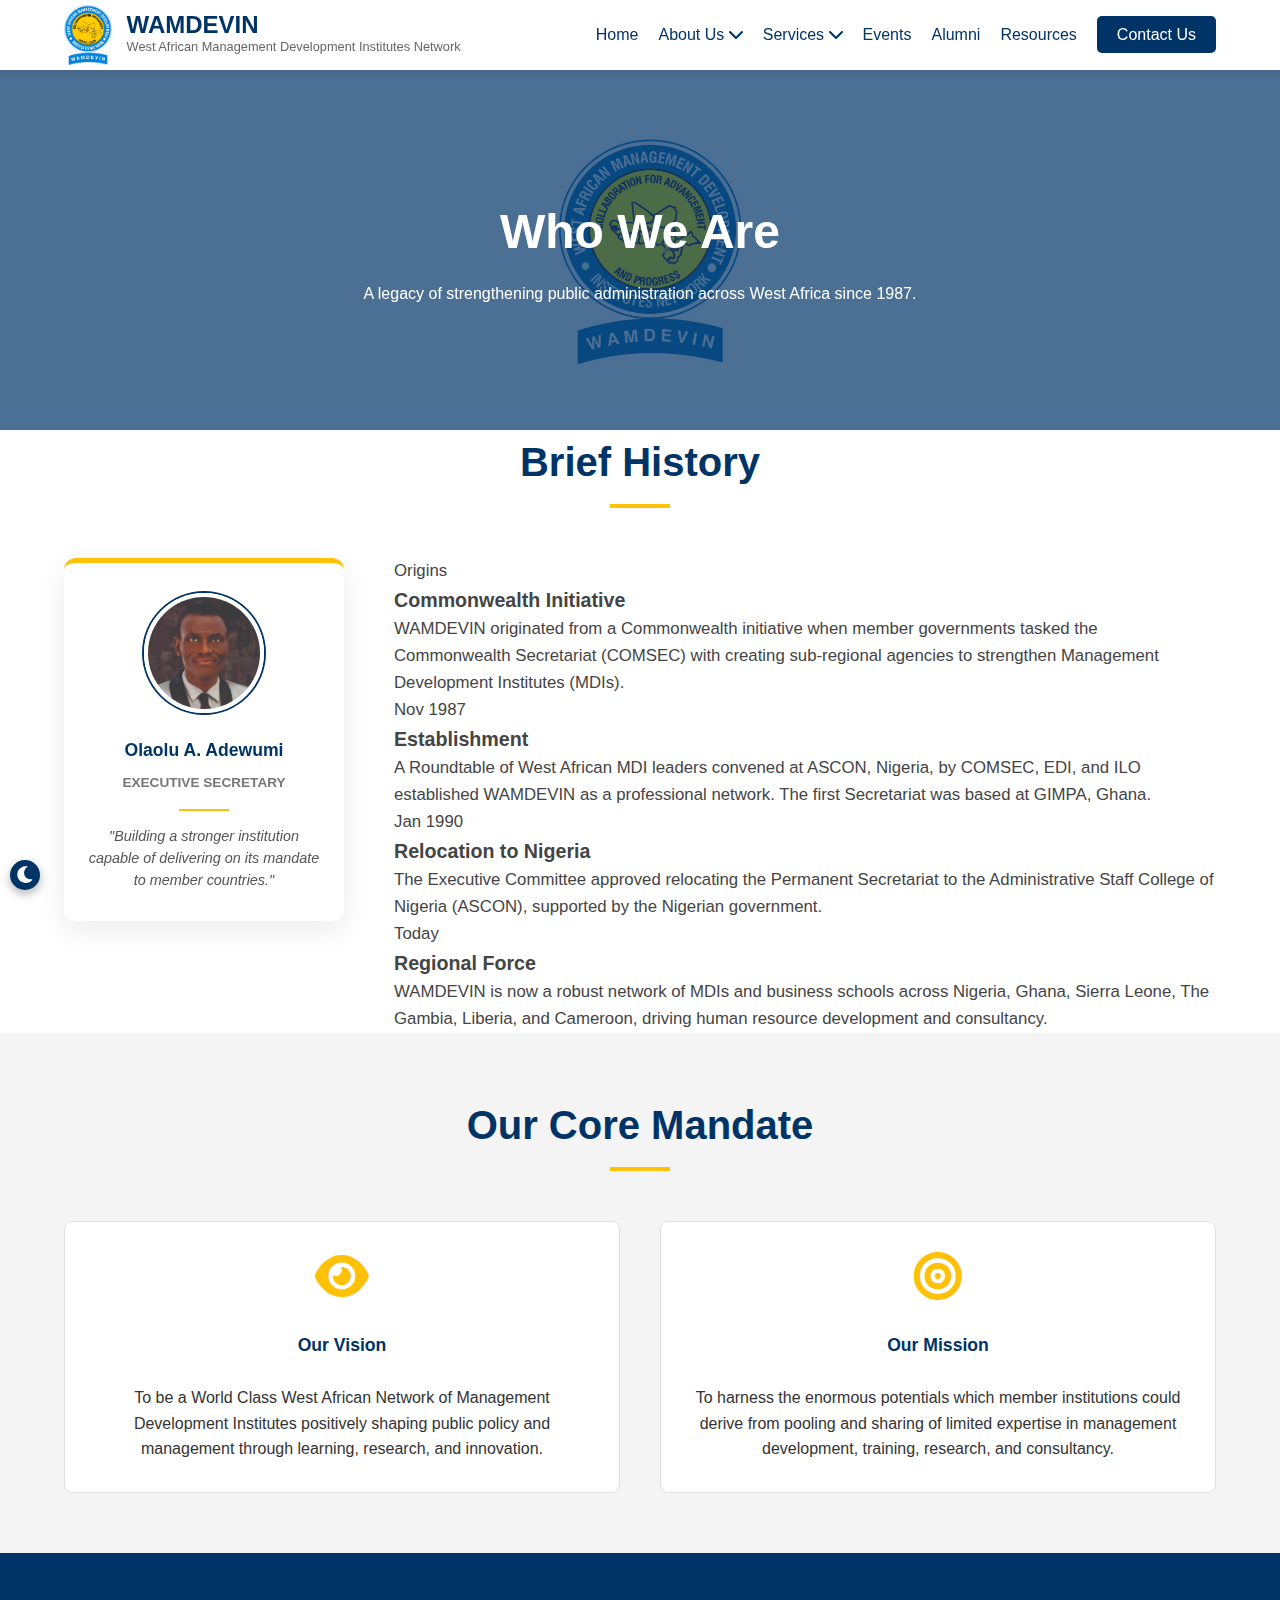
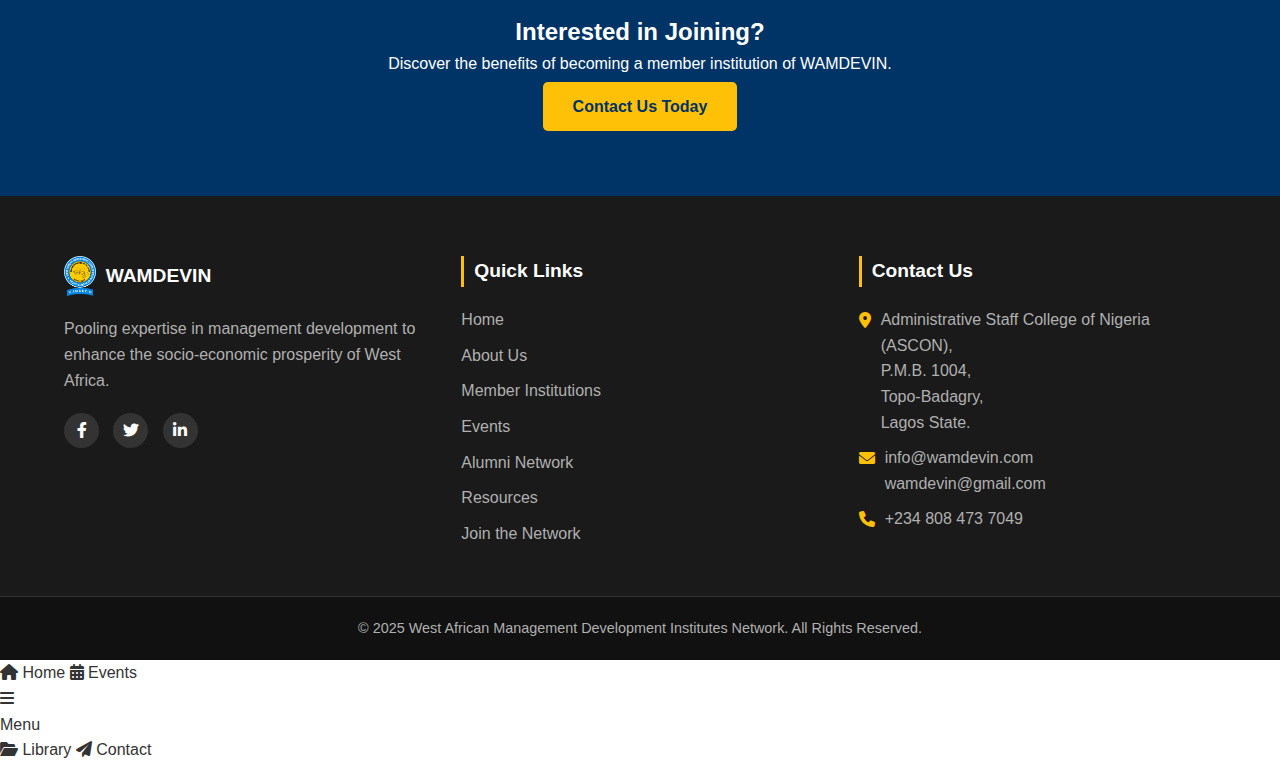
<file: about.html>
<!DOCTYPE html>
<html lang="en">
  <head>
    <meta charset="UTF-8" />
    <meta name="viewport" content="width=device-width, initial-scale=1.0" />
    <meta http-equiv="X-UA-Compatible" content="IE=edge" />

    <title>About | WAMDEVIN</title>
    <meta
      name="title"
      content="WAMDEVIN | West African Management Development Institutes Network"
    />
    <meta
      name="description"
      content="Strengthening public administration and management capacity across West Africa through training, research, and consultancy. The official network of MDIs in Nigeria, Ghana, Sierra Leone, The Gambia, Liberia, and Cameroon."
    />
    <meta
      name="keywords"
      content="WAMDEVIN, West Africa, Management Development, Public Administration, MDIs, ASCON, Capacity Building, Public Policy, Training, Research, ECOWAS, Civil Service"
    />
    <meta name="author" content="WAMDEVIN Secretariat" />

    <meta property="og:type" content="website" />
    <meta property="og:url" content="https://wamdevin.netlify.app/" />
    <meta
      property="og:title"
      content="WAMDEVIN | West African Management Development Institutes Network"
    />
    <meta
      property="og:description"
      content="Connecting 16+ Management Development Institutes across West Africa to foster growth, innovation, and good governance."
    />
    <meta property="og:image" content="images/logo.png" />

    <meta property="twitter:card" content="summary_large_image" />
    <meta property="twitter:url" content="https://wamdevin.netlify.app/" />
    <meta
      property="twitter:title"
      content="WAMDEVIN | West African Management Development Institutes Network"
    />
    <meta
      property="twitter:description"
      content="Strengthening public administration capacity across West Africa since 1987."
    />
    <meta property="twitter:image" content="images/logo.png" />

    <link rel="icon" type="image/png" href="images/logo.png" />

    <link rel="stylesheet" href="style.css" />
    <link
      rel="stylesheet"
      href="https://cdnjs.cloudflare.com/ajax/libs/font-awesome/6.0.0/css/all.min.css"
    />
  </head>

  <body>
    <header class="main-header">
      <div class="container">
        <div class="logo-container">
          <img src="images/logo.png" alt="WAMDEVIN Logo" class="logo" />
          <div class="site-name">
            <h1>WAMDEVIN</h1>
            <p>West African Management Development Institutes Network</p>
          </div>
        </div>
        <nav class="navbar">
          <ul class="nav-links" id="navLinks">
            <li><a href="index.html">Home</a></li>

            <li class="dropdown">
              <a href="#" class="dropbtn"
                >About Us <i class="fas fa-chevron-down"></i
              ></a>
              <div class="dropdown-content">
                <a href="about.html">History & Mandate</a>
                <a href="leadership.html">Our Leadership</a>
                <a href="index.html#members">Member Institutions</a>
              </div>
            </li>

            <li class="dropdown">
              <a href="#" class="dropbtn"
                >Services <i class="fas fa-chevron-down"></i
              ></a>
              <div class="dropdown-content">
                <a href="training.html">Training</a>
                <a href="research.html">Research</a>
                <a href="publication.html">Publication</a>
                <a href="consultancy.html">Consultancy</a>
              </div>
            </li>

            <li><a href="events.html">Events</a></li>

            <li><a href="alumni.html">Alumni</a></li>

            <li><a href="resources.html">Resources</a></li>

            <li><a href="contact.html" class="btn-contact">Contact Us</a></li>
          </ul>

          <div class="menu-toggle" id="mobile-menu">
            <i class="fas fa-bars"></i>
          </div>
        </nav>
      </div>
    </header>

    <section
      class="page-banner"
      style="background-image: url('images/about-bg.jpg')"
    >
      <div class="banner-overlay"></div>
      <div class="banner-content">
        <h2>Who We Are</h2>
        <p>
          A legacy of strengthening public administration across West Africa
          since 1987.
        </p>
      </div>
    </section>

    <section class="about-section">
      <div class="container">
        <div class="section-title">
          <h2>Brief History</h2>
          <div class="underline"></div>
        </div>

        <div class="history-layout">
          <div class="es-sidebar">
            <div class="es-card">
              <img
                src="images/exco-7.jpg"
                alt="Olaolu A. Adewumi"
                onerror="this.src='https://via.placeholder.com/150'"
              />
              <h4>Olaolu A. Adewumi</h4>
              <span>Executive Secretary</span>
              <div class="es-line"></div>
              <p class="es-quote">
                "Building a stronger institution capable of delivering on its
                mandate to member countries."
              </p>
            </div>
          </div>

          <div class="history-text">
            <div class="timeline">
              <div class="timeline-item">
                <div class="timeline-dot"></div>
                <div class="timeline-date">Origins</div>
                <div class="timeline-content">
                  <h3>Commonwealth Initiative</h3>
                  <p>
                    WAMDEVIN originated from a Commonwealth initiative when
                    member governments tasked the Commonwealth Secretariat
                    (COMSEC) with creating sub-regional agencies to strengthen
                    Management Development Institutes (MDIs).
                  </p>
                </div>
              </div>

              <div class="timeline-item">
                <div class="timeline-dot"></div>
                <div class="timeline-date">Nov 1987</div>
                <div class="timeline-content">
                  <h3>Establishment</h3>
                  <p>
                    A Roundtable of West African MDI leaders convened at ASCON,
                    Nigeria, by COMSEC, EDI, and ILO established WAMDEVIN as a
                    professional network. The first Secretariat was based at
                    GIMPA, Ghana.
                  </p>
                </div>
              </div>

              <div class="timeline-item">
                <div class="timeline-dot"></div>
                <div class="timeline-date">Jan 1990</div>
                <div class="timeline-content">
                  <h3>Relocation to Nigeria</h3>
                  <p>
                    The Executive Committee approved relocating the Permanent
                    Secretariat to the Administrative Staff College of Nigeria
                    (ASCON), supported by the Nigerian government.
                  </p>
                </div>
              </div>

              <div class="timeline-item">
                <div class="timeline-dot"></div>
                <div class="timeline-date">Today</div>
                <div class="timeline-content">
                  <h3>Regional Force</h3>
                  <p>
                    WAMDEVIN is now a robust network of MDIs and business
                    schools across Nigeria, Ghana, Sierra Leone, The Gambia,
                    Liberia, and Cameroon, driving human resource development
                    and consultancy.
                  </p>
                </div>
              </div>
            </div>
          </div>
        </div>
      </div>
    </section>

    <section class="mission-section">
      <div class="container">
        <div class="section-title">
          <h2>Our Core Mandate</h2>
          <div class="underline"></div>
        </div>

        <div
          style="
            display: grid;
            grid-template-columns: repeat(auto-fit, minmax(300px, 1fr));
            gap: 40px;
            text-align: left;
          "
        >
          <div class="member-card" style="padding: 30px; text-align: center">
            <i
              class="fas fa-eye"
              style="
                font-size: 3rem;
                color: var(--accent-gold);
                margin-bottom: 20px;
              "
            ></i>
            <h3 style="margin-bottom: 15px; color: var(--primary-blue)">
              Our Vision
            </h3>
            <p>
              To be a World Class West African Network of Management Development
              Institutes positively shaping public policy and management through
              learning, research, and innovation.
            </p>
          </div>

          <div class="member-card" style="padding: 30px; text-align: center">
            <i
              class="fas fa-bullseye"
              style="
                font-size: 3rem;
                color: var(--accent-gold);
                margin-bottom: 20px;
              "
            ></i>
            <h3 style="margin-bottom: 15px; color: var(--primary-blue)">
              Our Mission
            </h3>
            <p>
              To harness the enormous potentials which member institutions could
              derive from pooling and sharing of limited expertise in management
              development, training, research, and consultancy.
            </p>
          </div>
        </div>
      </div>
    </section>

    <section class="cta-section">
      <div class="container">
        <h2>Interested in Joining?</h2>
        <p>
          Discover the benefits of becoming a member institution of WAMDEVIN.
        </p>
        <a href="contact.html" class="btn btn-primary">Contact Us Today</a>
      </div>
    </section>

    <footer class="main-footer">
      <div class="container footer-grid">
        <div class="footer-col">
          <div
            style="
              display: flex;
              align-items: center;
              gap: 10px;
              margin-bottom: 20px;
            "
          >
            <img
              src="images/logo.png"
              alt="WAMDEVIN Logo"
              style="height: 40px; width: auto"
            />
            <h3 style="margin: 0; border: none; padding: 0; color: white">
              WAMDEVIN
            </h3>
          </div>
          <p>
            Pooling expertise in management development to enhance the
            socio-economic prosperity of West Africa.
          </p>
          <div class="social-links">
            <a
              href="https://web.facebook.com/profile.php?id=100077341771987&sk=about"
              target="_blank"
              aria-label="Facebook"
              ><i class="fab fa-facebook-f"></i
            ></a>
            <a
              href="https://twitter.com/wamdevin"
              target="_blank"
              aria-label="Twitter"
              ><i class="fab fa-twitter"></i
            ></a>
            <a
              href="https://www.linkedin.com/company/wamdevin"
              target="_blank"
              aria-label="LinkedIn"
              ><i class="fab fa-linkedin-in"></i
            ></a>
          </div>
        </div>

        <div class="footer-col">
          <h3>Quick Links</h3>
          <ul>
            <li><a href="index.html">Home</a></li>
            <li><a href="about.html">About Us</a></li>
            <li><a href="index.html#members">Member Institutions</a></li>
            <li><a href="events.html">Events</a></li>
            <li><a href="alumni.html">Alumni Network</a></li>
            <li><a href="resources.html">Resources</a></li>
            <li><a href="membership.html">Join the Network</a></li>
          </ul>
        </div>

        <div class="footer-col">
          <h3>Contact Us</h3>
          <ul class="contact-list">
            <li>
              <i class="fas fa-map-marker-alt" style="margin-top: 5px"></i>
              <span>
                Administrative Staff College of Nigeria (ASCON),<br />
                P.M.B. 1004,<br />
                Topo-Badagry,<br />
                Lagos State.
              </span>
            </li>

            <li>
              <i class="fas fa-envelope" style="margin-top: 5px"></i>
              <span>
                info@wamdevin.com<br />
                wamdevin@gmail.com
              </span>
            </li>

            <li>
              <i class="fas fa-phone" style="margin-top: 5px"></i>
              <span>+234 808 473 7049</span>
            </li>
          </ul>
        </div>
      </div>

      <div class="footer-bottom">
        <p>
          &copy; 2025 West African Management Development Institutes Network.
          All Rights Reserved.
        </p>
      </div>
    </footer>

    <div id="toast-container"></div>

    <div class="bottom-nav">
      <a href="index.html" class="nav-item">
        <i class="fas fa-home"></i>
        <span>Home</span>
      </a>

      <a href="events.html" class="nav-item">
        <i class="fas fa-calendar-alt"></i>
        <span>Events</span>
      </a>

      <div class="nav-item center-fab" onclick="toggleMenu()">
        <div class="fab-circle">
          <i class="fas fa-bars"></i>
        </div>
        <span>Menu</span>
      </div>

      <a href="resources.html" class="nav-item">
        <i class="fas fa-folder-open"></i>
        <span>Library</span>
      </a>

      <a href="contact.html" class="nav-item">
        <i class="fas fa-paper-plane"></i>
        <span>Contact</span>
      </a>
    </div>

    <div
      id="sidebar-overlay"
      class="sidebar-overlay"
      onclick="toggleMenu()"
    ></div>

    <script src="script.js"></script>
  </body>
</html>
</file>
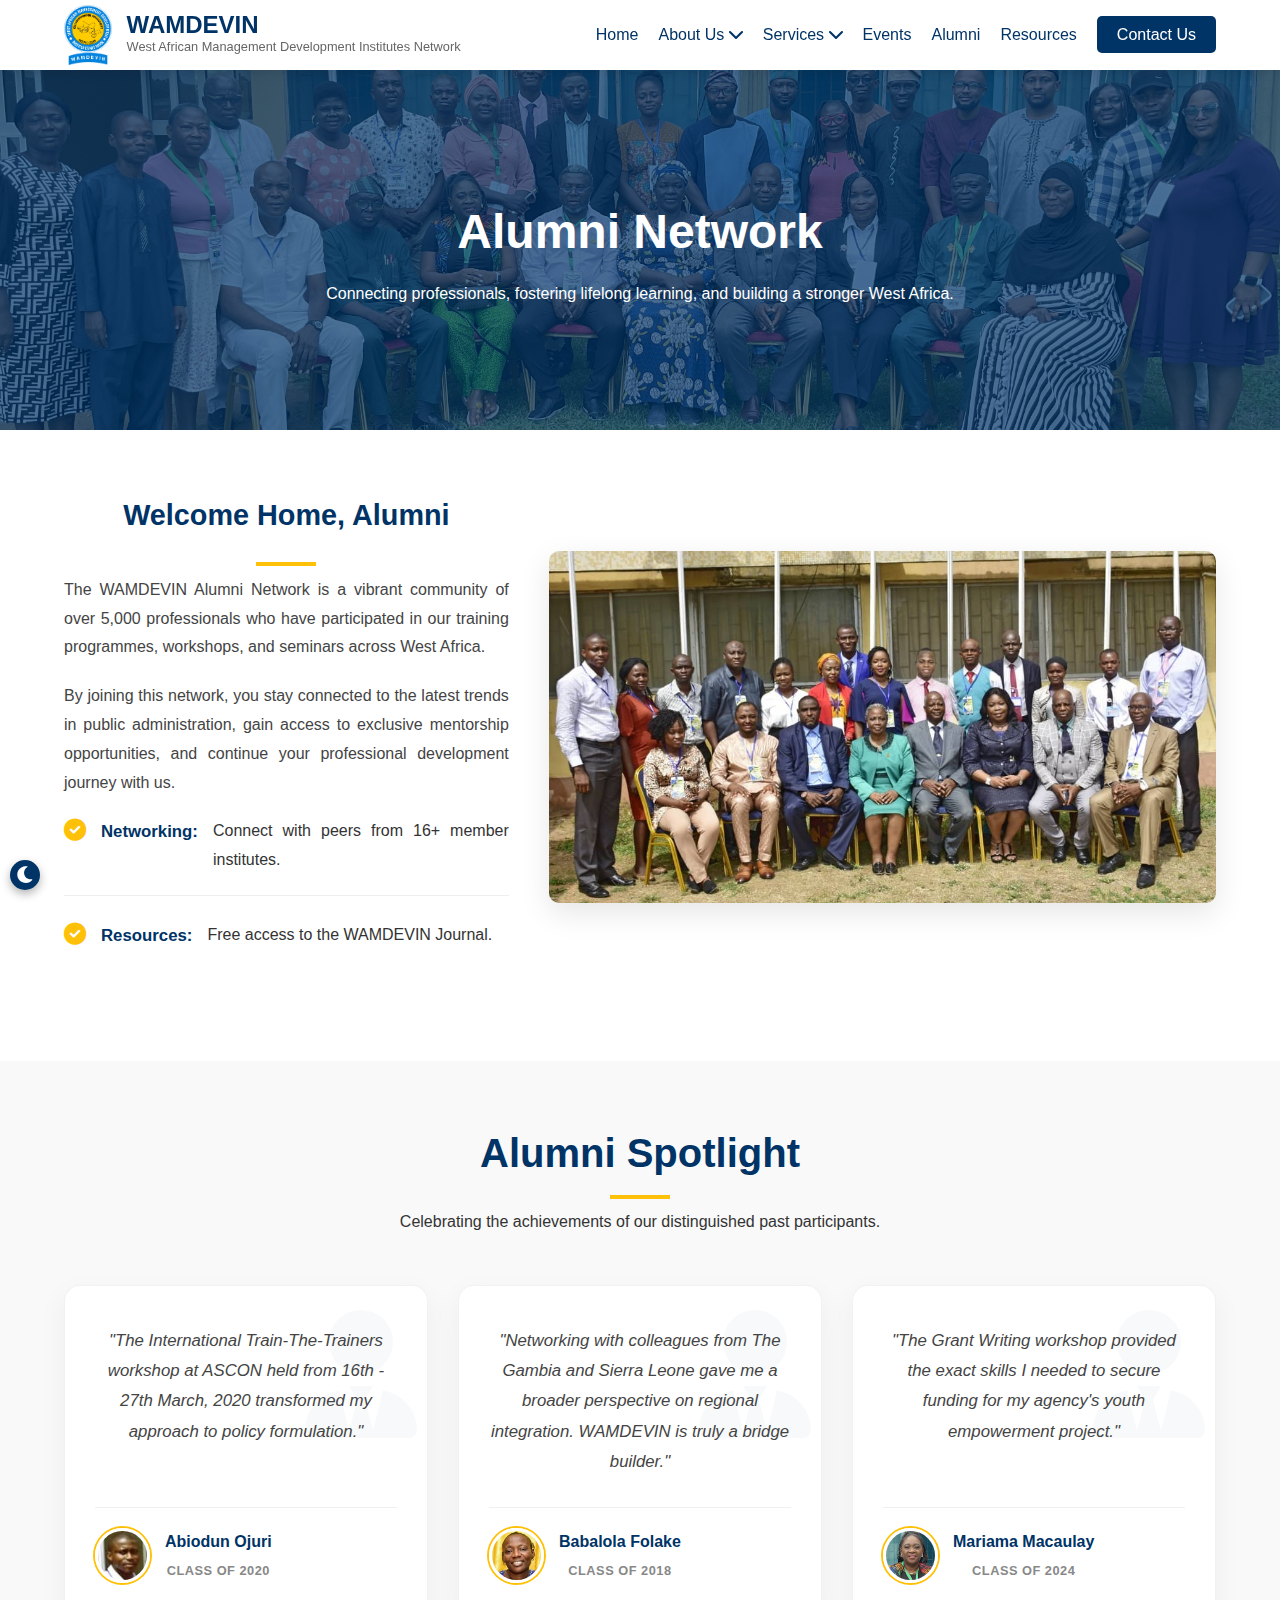
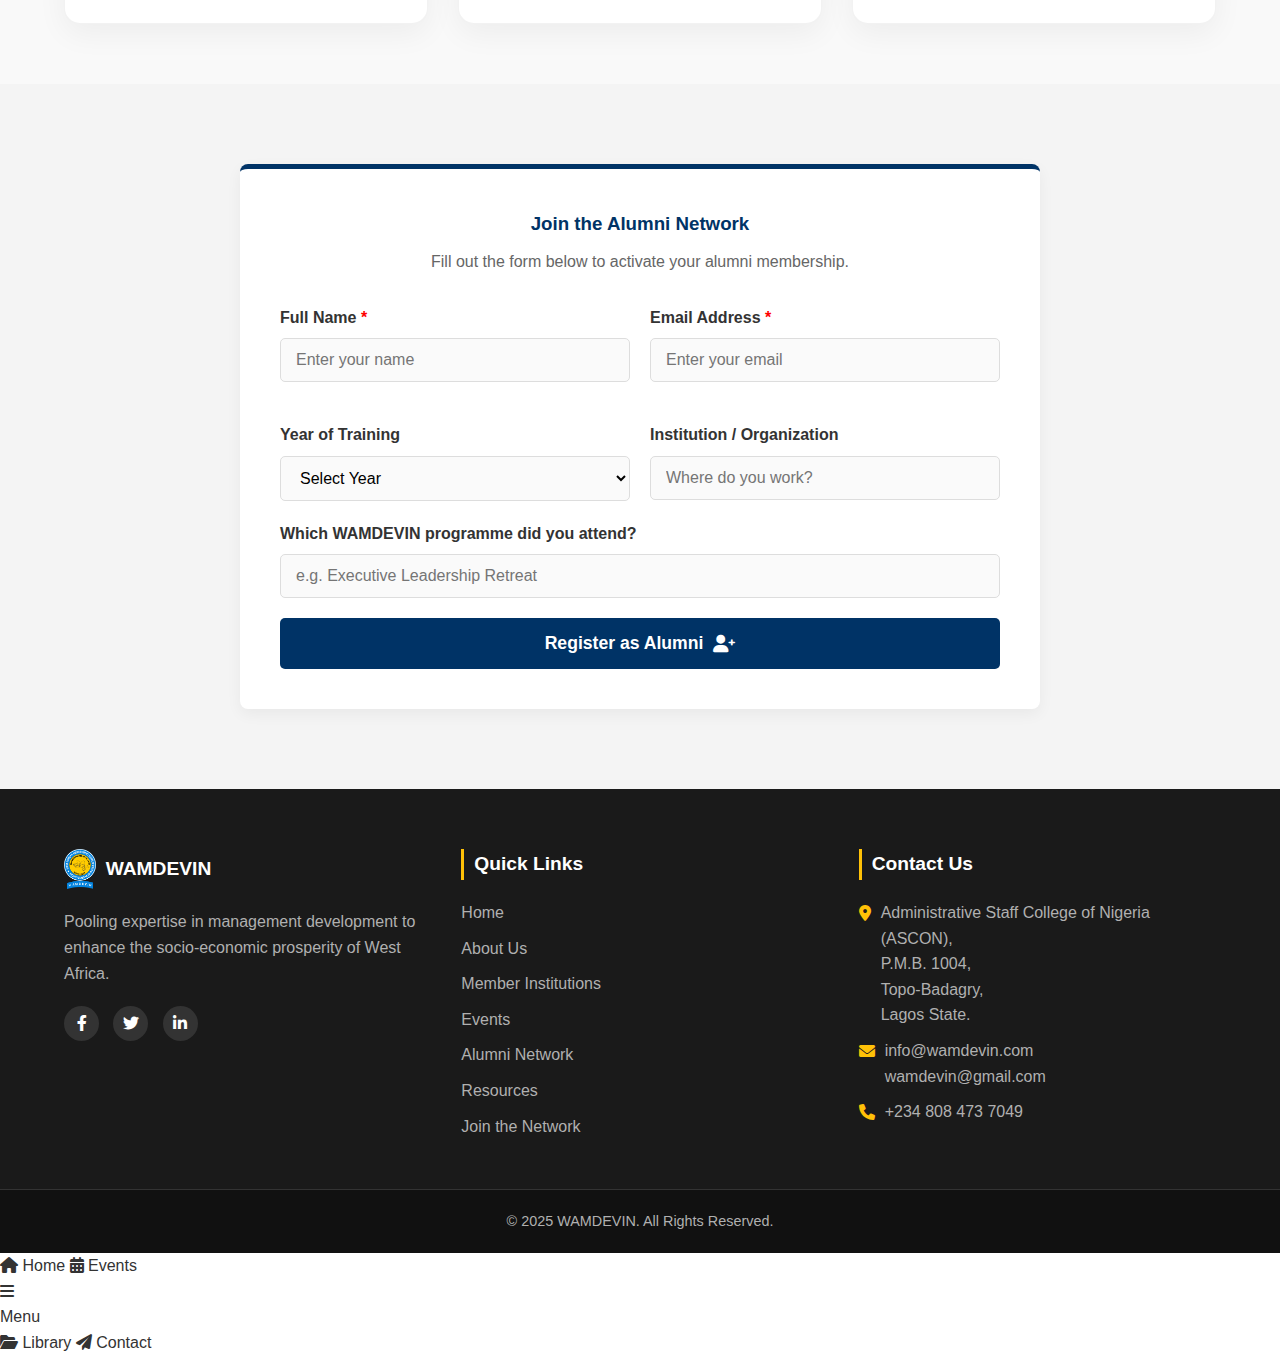
<file: alumni.html>
<!DOCTYPE html>
<html lang="en">
  <head>
    <meta charset="UTF-8" />
    <meta name="viewport" content="width=device-width, initial-scale=1.0" />
    <meta http-equiv="X-UA-Compatible" content="IE=edge" />
    
    <title>Alumni Network | WAMDEVIN</title>
    <meta name="title" content="WAMDEVIN | West African Management Development Institutes Network" />
    <meta name="description" content="Strengthening public administration and management capacity across West Africa through training, research, and consultancy. The official network of MDIs in Nigeria, Ghana, Sierra Leone, The Gambia, Liberia, and Cameroon." />
    <meta name="keywords" content="WAMDEVIN, West Africa, Management Development, Public Administration, MDIs, ASCON, Capacity Building, Public Policy, Training, Research, ECOWAS, Civil Service" />
    <meta name="author" content="WAMDEVIN Secretariat" />
    
    <meta property="og:type" content="website" />
    <meta property="og:url" content="https://wamdevin.netlify.app/" /> <meta property="og:title" content="WAMDEVIN | West African Management Development Institutes Network" />
    <meta property="og:description" content="Connecting 16+ Management Development Institutes across West Africa to foster growth, innovation, and good governance." />
    <meta property="og:image" content="images/logo.png" />

    <meta property="twitter:card" content="summary_large_image" />
    <meta property="twitter:url" content="https://wamdevin.netlify.app/" />
    <meta property="twitter:title" content="WAMDEVIN | West African Management Development Institutes Network" />
    <meta property="twitter:description" content="Strengthening public administration capacity across West Africa since 1987." />
    <meta property="twitter:image" content="images/logo.png" />

    <link rel="icon" type="image/png" href="images/logo.png" />
    
    <link rel="stylesheet" href="style.css" />
    <link rel="stylesheet" href="https://cdnjs.cloudflare.com/ajax/libs/font-awesome/6.0.0/css/all.min.css" />
</head>
  <body>
    <header class="main-header">
      <div class="container">
        <div class="logo-container">
          <img src="images/logo.png" alt="WAMDEVIN Logo" class="logo" />
          <div class="site-name">
            <h1>WAMDEVIN</h1>
            <p>West African Management Development Institutes Network</p>
          </div>
        </div>

        <nav class="navbar">
          <ul class="nav-links" id="navLinks">
            <li><a href="index.html">Home</a></li>

            <li class="dropdown">
              <a href="#" class="dropbtn"
                >About Us <i class="fas fa-chevron-down"></i
              ></a>
              <div class="dropdown-content">
                <a href="about.html">History & Mandate</a>
                <a href="leadership.html">Our Leadership</a>
                <a href="index.html#members">Member Institutions</a>
              </div>
            </li>

            <li class="dropdown">
              <a href="#" class="dropbtn"
                >Services <i class="fas fa-chevron-down"></i
              ></a>
              <div class="dropdown-content">
                <a href="training.html">Training</a>
                <a href="research.html">Research</a>
                <a href="publication.html">Publication</a>
                <a href="consultancy.html">Consultancy</a>
              </div>
            </li>

            <li><a href="events.html">Events</a></li>

            <li><a href="alumni.html">Alumni</a></li>

            <li><a href="resources.html">Resources</a></li>

            <li><a href="contact.html" class="btn-contact">Contact Us</a></li>
          </ul>

          <div class="menu-toggle" id="mobile-menu">
            <i class="fas fa-bars"></i>
          </div>
        </nav>
      </div>
    </header>

    <section
      class="page-banner"
      style="background-image: url('images/alumni-bg.jpg')"
    >
      <div class="banner-overlay"></div>
      <div class="banner-content">
        <h2>Alumni Network</h2>
        <p>
          Connecting professionals, fostering lifelong learning, and building a
          stronger West Africa.
        </p>
      </div>
    </section>

    <section class="mission-section" style="background: white">
      <div class="container">
        <div class="contact-grid-layout" style="align-items: center">
          <div class="text-justified">
            <h3
              style="
                color: var(--primary-blue);
                font-size: 1.8rem;
                margin-bottom: 20px;
                text-align: center;
              "
            >
              Welcome Home, Alumni
            </h3>

            <div class="underline"></div>

            <p>
              The WAMDEVIN Alumni Network is a vibrant community of over 5,000
              professionals who have participated in our training programmes,
              workshops, and seminars across West Africa.
            </p>
            <p>
              By joining this network, you stay connected to the latest trends
              in public administration, gain access to exclusive mentorship
              opportunities, and continue your professional development journey
              with us.
            </p>

            <ul class="benefits-list">
              <li>
                <i class="fas fa-check-circle"></i>
                <strong>Networking:</strong> Connect with peers from 16+ member
                institutes.
              </li>
              <li>
                <i class="fas fa-check-circle"></i>
                <strong>Resources:</strong> Free access to the WAMDEVIN Journal.
              </li>
            </ul>
          </div>
          <div style="position: relative">
            <img
              src="images/alumni-group.jpg"
              onerror="this.src='https://via.placeholder.com/600x400/003366/fff?text=Alumni+Community'"
              alt="Alumni Network"
              style="
                width: 100%;
                border-radius: 10px;
                box-shadow: 0 10px 30px rgba(0, 0, 0, 0.1);
              "
            />
          </div>
        </div>
      </div>
    </section>

    <section class="mission-section" style="background: #f9f9f9">
      <div class="container">
        <div class="section-title">
          <h2>Alumni Spotlight</h2>
          <div class="underline"></div>
          <p>
            Celebrating the achievements of our distinguished past participants.
          </p>
        </div>

        <div class="testimonial-grid">
          <div class="testimonial-card">
            <div class="quote-icon"><i class="fas fa-user-tie"></i></div>
            <p class="feedback-text">
              "The International Train-The-Trainers workshop at ASCON held from
              16th - 27th March, 2020 transformed my approach to policy
              formulation."
            </p>
            <div class="feedback-author">
              <img src="images/abbey.jpg" alt="Alumni" />
              <div>
                <h4>Abiodun Ojuri</h4>
                <span>Class of 2020</span>
              </div>
            </div>
          </div>

          <div class="testimonial-card">
            <div class="quote-icon"><i class="fas fa-user-tie"></i></div>
            <p class="feedback-text">
              "Networking with colleagues from The Gambia and Sierra Leone gave
              me a broader perspective on regional integration. WAMDEVIN is
              truly a bridge builder."
            </p>
            <div class="feedback-author">
              <img src="images/folake.jpg" alt="Alumni" />
              <div>
                <h4>Babalola Folake</h4>
                <span>Class of 2018</span>
              </div>
            </div>
          </div>

          <div class="testimonial-card">
            <div class="quote-icon"><i class="fas fa-user-tie"></i></div>
            <p class="feedback-text">
              "The Grant Writing workshop provided the exact skills I needed to
              secure funding for my agency's youth empowerment project."
            </p>
            <div class="feedback-author">
              <img src="images/mariama.jpg" alt="Alumni" />
              <div>
                <h4>Mariama Macaulay</h4>
                <span>Class of 2024</span>
              </div>
            </div>
          </div>
        </div>
      </div>
    </section>

    <section class="contact-section" id="join">
      <div class="container">
        <div
          class="contact-form-box"
          style="
            max-width: 800px;
            margin: 0 auto;
            border-top: 5px solid var(--primary-blue);
          "
        >
          <h3
            style="
              text-align: center;
              color: var(--primary-blue);
              margin-bottom: 10px;
            "
          >
            Join the Alumni Network
          </h3>
          <p style="text-align: center; margin-bottom: 30px; color: #666">
            Fill out the form below to activate your alumni membership.
          </p>

          <form id="alumniForm">
            <div
              class="contact-grid-layout"
              style="grid-template-columns: 1fr 1fr; gap: 20px"
            >
              <div class="form-group">
                <label>Full Name <span class="required">*</span></label>
                <input
                  type="text"
                  name="full_name"
                  id="alumniName"
                  required
                  placeholder="Enter your name"
                />
              </div>

              <div class="form-group">
                <label>Email Address <span class="required">*</span></label>
                <input
                  type="email"
                  name="email"
                  required
                  placeholder="Enter your email"
                />
              </div>

              <div class="form-group">
                <label>Year of Training</label>
                <select name="year">
                  <option value="">Select Year</option>
                  <option value="2025">2025</option>
                  <option value="2024">2024</option>
                  <option value="2023">2023</option>
                  <option value="Earlier">2022 or Earlier</option>
                </select>
              </div>

              <div class="form-group">
                <label>Institution / Organization</label>
                <input
                  type="text"
                  name="organization"
                  placeholder="Where do you work?"
                />
              </div>
            </div>

            <div class="form-group">
              <label>Which WAMDEVIN programme did you attend?</label>
              <input
                type="text"
                name="programme"
                placeholder="e.g. Executive Leadership Retreat"
              />
            </div>

            <button type="submit" class="submit-btn" style="margin-top: 20px">
              Register as Alumni <i class="fas fa-user-plus"></i>
            </button>
          </form>
        </div>
      </div>
    </section>

    <footer class="main-footer">
      <div class="container footer-grid">
        <div class="footer-col">
          <div
            style="
              display: flex;
              align-items: center;
              gap: 10px;
              margin-bottom: 20px;
            "
          >
            <img
              src="images/logo.png"
              alt="WAMDEVIN Logo"
              style="height: 40px; width: auto"
            />
            <h3 style="margin: 0; border: none; padding: 0; color: white">
              WAMDEVIN
            </h3>
          </div>
          <p>
            Pooling expertise in management development to enhance the
            socio-economic prosperity of West Africa.
          </p>
          <div class="social-links">
            <a
              href="https://web.facebook.com/profile.php?id=100077341771987&sk=about"
              target="_blank"
              ><i class="fab fa-facebook-f"></i
            ></a>
            <a href="https://twitter.com/wamdevin" target="_blank"
              ><i class="fab fa-twitter"></i
            ></a>
            <a href="https://www.linkedin.com/company/wamdevin" target="_blank"
              ><i class="fab fa-linkedin-in"></i
            ></a>
          </div>
        </div>
        <div class="footer-col">
          <h3>Quick Links</h3>
          <ul>
            <li><a href="index.html">Home</a></li>
            <li><a href="about.html">About Us</a></li>
            <li><a href="index.html#members">Member Institutions</a></li>
            <li><a href="events.html">Events</a></li>
            <li><a href="alumni.html">Alumni Network</a></li>
            <li><a href="resources.html">Resources</a></li>
            <li><a href="membership.html">Join the Network</a></li>
          </ul>
        </div>
        <div class="footer-col">
          <h3>Contact Us</h3>
          <ul class="contact-list">
            <li>
              <i class="fas fa-map-marker-alt" style="margin-top: 5px"></i>
              <span
                >Administrative Staff College of Nigeria (ASCON),<br />P.M.B.
                1004,<br />Topo-Badagry,<br />Lagos State.</span
              >
            </li>
            <li>
              <i class="fas fa-envelope" style="margin-top: 5px"></i>
              <span>info@wamdevin.com<br />wamdevin@gmail.com</span>
            </li>
            <li>
              <i class="fas fa-phone" style="margin-top: 5px"></i>
              <span>+234 808 473 7049</span>
            </li>
          </ul>
        </div>
      </div>
      <div class="footer-bottom">
        <p>&copy; 2025 WAMDEVIN. All Rights Reserved.</p>
      </div>
    </footer>
    <div id="toast-container"></div>

    <div class="bottom-nav">
        <a href="index.html" class="nav-item active">
            <i class="fas fa-home"></i>
            <span>Home</span>
        </a>
        
        <a href="events.html" class="nav-item">
            <i class="fas fa-calendar-alt"></i>
            <span>Events</span>
        </a>
        
        <div class="nav-item center-fab" onclick="toggleMenu()">
            <div class="fab-circle">
                <i class="fas fa-bars"></i> </div>
            <span>Menu</span>
        </div>

        <a href="resources.html" class="nav-item">
            <i class="fas fa-folder-open"></i>
            <span>Library</span>
        </a>
        
        <a href="contact.html" class="nav-item">
            <i class="fas fa-paper-plane"></i>
            <span>Contact</span>
        </a>
    </div>

    <div id="sidebar-overlay" class="sidebar-overlay" onclick="toggleMenu()"></div>

    <script src="script.js"></script>
  </body>
</html>

    <script src="script.js"></script>
  </body>
</html>
</file>
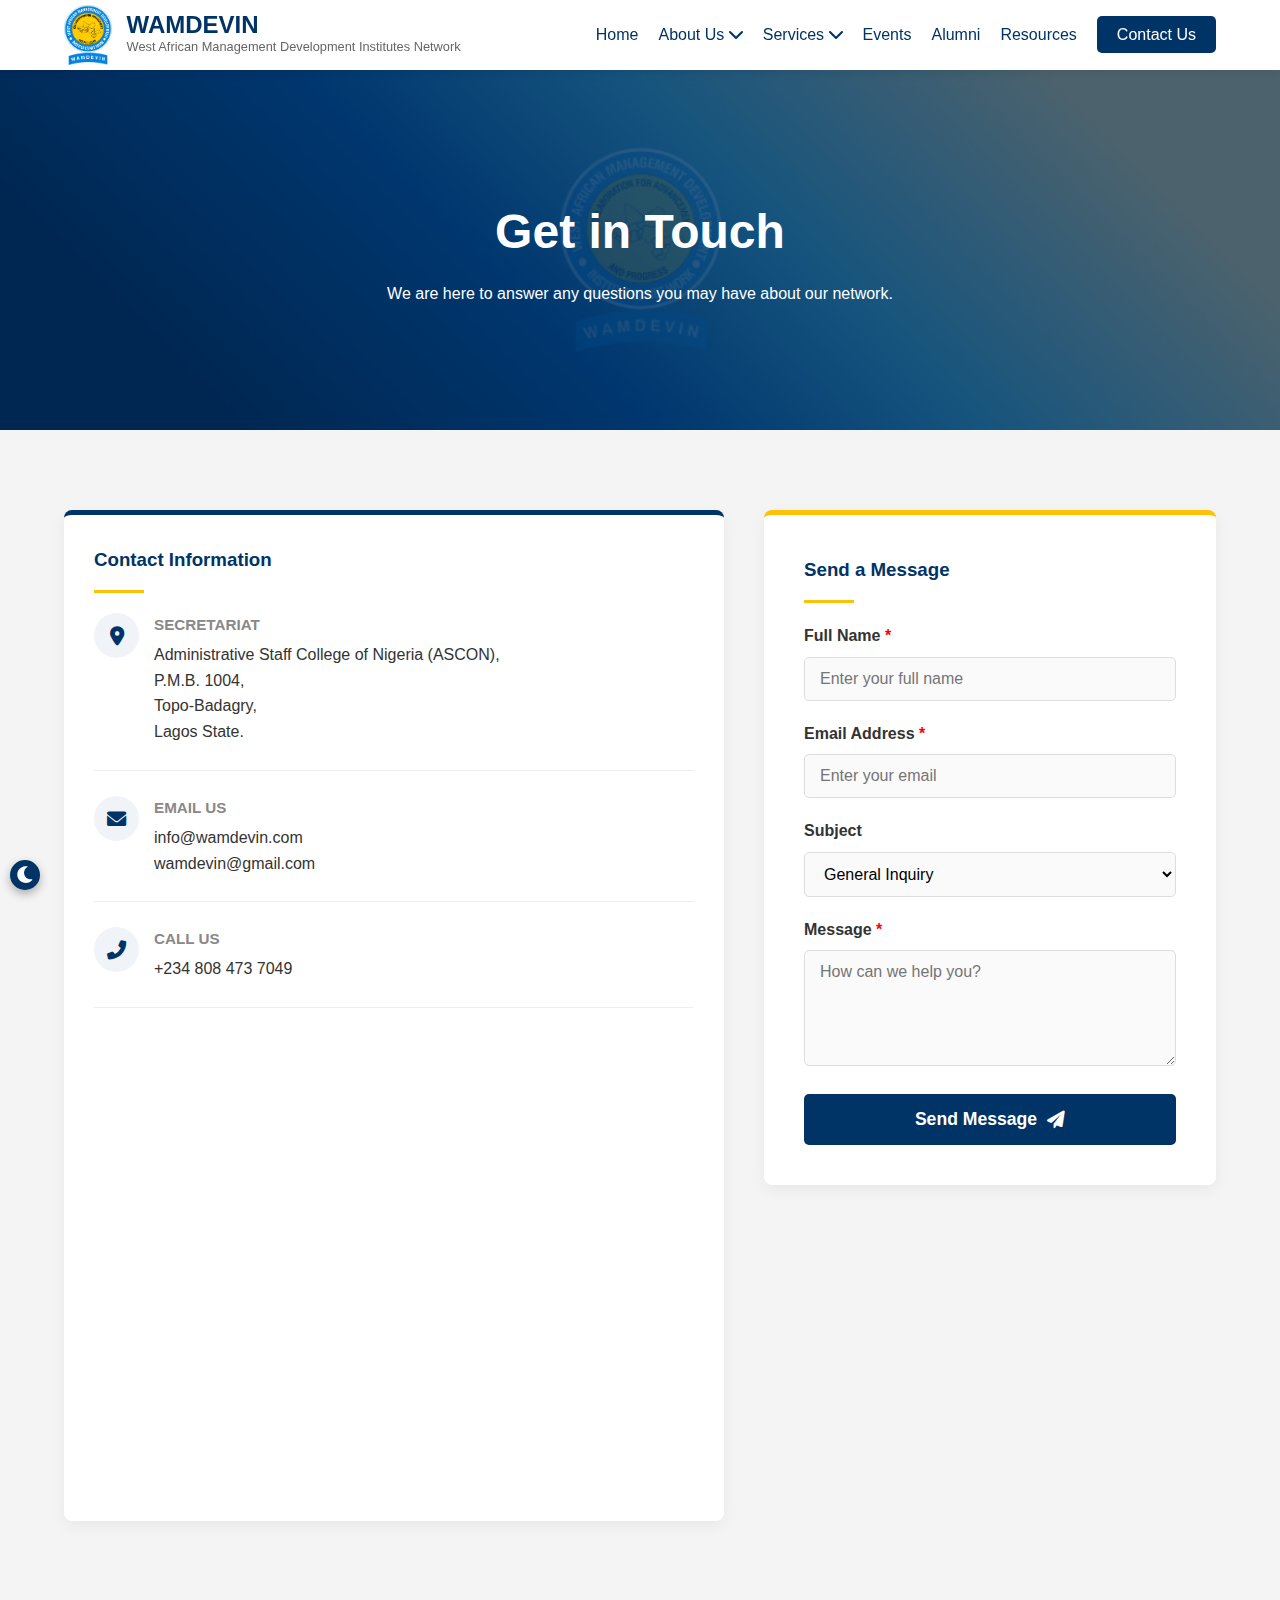
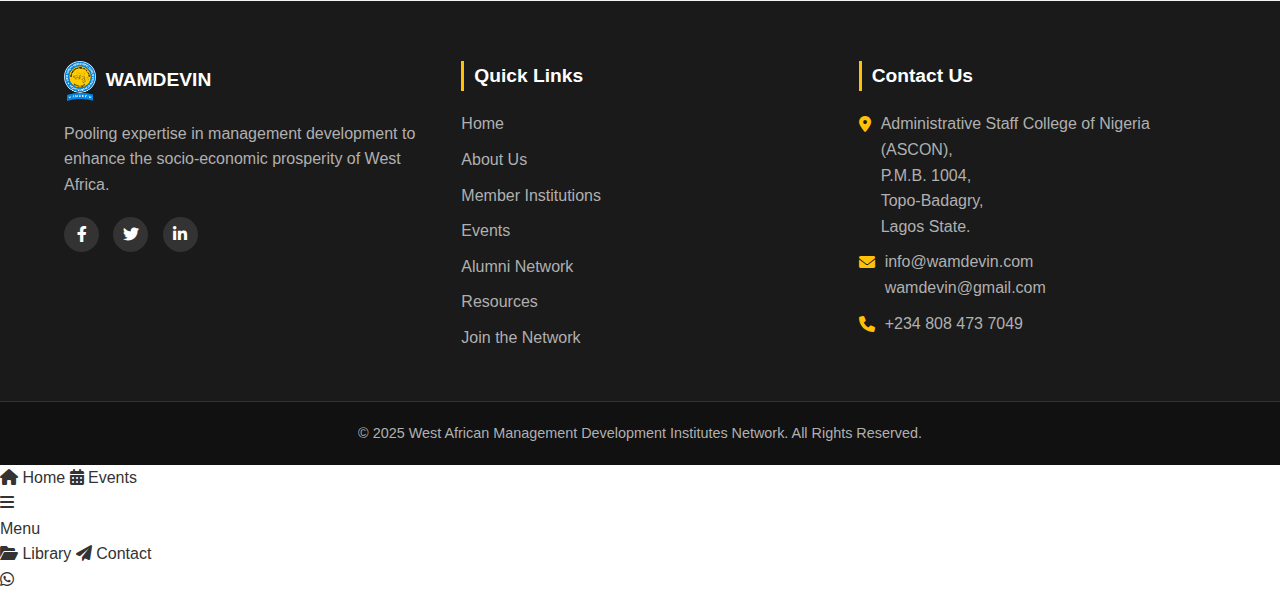
<file: contact.html>
<!DOCTYPE html>
<html lang="en">
  <head>
    <meta charset="UTF-8" />
    <meta name="viewport" content="width=device-width, initial-scale=1.0" />
    <meta http-equiv="X-UA-Compatible" content="IE=edge" />
    
    <title>Contact | WAMDEVIN</title>
    <meta name="title" content="WAMDEVIN | West African Management Development Institutes Network" />
    <meta name="description" content="Strengthening public administration and management capacity across West Africa through training, research, and consultancy. The official network of MDIs in Nigeria, Ghana, Sierra Leone, The Gambia, Liberia, and Cameroon." />
    <meta name="keywords" content="WAMDEVIN, West Africa, Management Development, Public Administration, MDIs, ASCON, Capacity Building, Public Policy, Training, Research, ECOWAS, Civil Service" />
    <meta name="author" content="WAMDEVIN Secretariat" />
    
    <meta property="og:type" content="website" />
    <meta property="og:url" content="https://wamdevin.netlify.app/" /> <meta property="og:title" content="WAMDEVIN | West African Management Development Institutes Network" />
    <meta property="og:description" content="Connecting 16+ Management Development Institutes across West Africa to foster growth, innovation, and good governance." />
    <meta property="og:image" content="images/logo.png" />

    <meta property="twitter:card" content="summary_large_image" />
    <meta property="twitter:url" content="https://wamdevin.netlify.app/" />
    <meta property="twitter:title" content="WAMDEVIN | West African Management Development Institutes Network" />
    <meta property="twitter:description" content="Strengthening public administration capacity across West Africa since 1987." />
    <meta property="twitter:image" content="images/logo.png" />

    <link rel="icon" type="image/png" href="images/logo.png" />
    
    <link rel="stylesheet" href="style.css" />
    <link rel="stylesheet" href="https://cdnjs.cloudflare.com/ajax/libs/font-awesome/6.0.0/css/all.min.css" />
</head>
  <body>
     <body>
    <header class="main-header">
      <div class="container">
        <div class="logo-container">
          <img src="images/logo.png" alt="WAMDEVIN Logo" class="logo" />
          <div class="site-name">
            <h1>WAMDEVIN</h1>
            <p>West African Management Development Institutes Network</p>
          </div>
        </div>
        <nav class="navbar">
          <ul class="nav-links" id="navLinks">
            <li><a href="index.html">Home</a></li>

            <li class="dropdown">
              <a href="#" class="dropbtn">About Us <i class="fas fa-chevron-down"></i></a>
              <div class="dropdown-content">
                <a href="about.html">History & Mandate</a>
                <a href="leadership.html">Our Leadership</a>
                <a href="index.html#members">Member Institutions</a> </div>
            </li>

            <li class="dropdown">
              <a href="#" class="dropbtn">Services <i class="fas fa-chevron-down"></i></a>
              <div class="dropdown-content">
                <a href="training.html">Training</a>
                <a href="research.html">Research</a>
                <a href="publication.html">Publication</a>
                <a href="consultancy.html">Consultancy</a>
              </div>
            </li>

            <li><a href="events.html">Events</a></li>

            <li><a href="alumni.html">Alumni</a></li>

            <li><a href="resources.html">Resources</a></li>

            <li><a href="contact.html" class="btn-contact">Contact Us</a></li>
          </ul>

          <div class="menu-toggle" id="mobile-menu">
            <i class="fas fa-bars"></i>
          </div>
        </nav>
      </div>
    </header>

    <section class="page-banner" style="background-image: url('images/contact-bg.jpg');">
      <div class="banner-overlay"></div>
      <div class="banner-content">
        <h2>Get in Touch</h2>
        <p>
          We are here to answer any questions you may have about our network.
        </p>
      </div>
    </section>

    <section class="contact-section">
      <div class="container">
        <div class="contact-grid-layout">
          <div class="contact-info-box">
            <h3 style="margin-bottom: 15px; color: var(--primary-blue)">
              Contact Information
            </h3>
            <div class="underline-left"></div>

            <div class="info-item">
              <div class="icon-circle">
                <i class="fas fa-map-marker-alt"></i>
              </div>
              <div>
                <h4>Secretariat</h4>
                <p>
                  Administrative Staff College of Nigeria (ASCON),<br />
                  P.M.B. 1004,<br />
                  Topo-Badagry,<br />
                  Lagos State.
                </p>
              </div>
            </div>

            <div class="info-item">
              <div class="icon-circle">
                <i class="fas fa-envelope"></i>
              </div>
              <div>
                <h4>Email Us</h4>
                <p>info@wamdevin.com</p>
                <p>wamdevin@gmail.com</p>
              </div>
            </div>

            <div class="info-item">
              <div class="icon-circle">
                <i class="fas fa-phone-alt"></i>
              </div>
              <div>
                <h4>Call Us</h4>
                <p>+234 808 473 7049</p>
              </div>
            </div>

            <div class="map-container">
              <iframe
                src="https://www.google.com/maps/embed?pb=!1m18!1m12!1m3!1d3964.866211279911!2d2.9363955739740812!3d6.411229124459958!2m3!1f0!2f0!3f0!3m2!1i1024!2i768!4f13.1!3m3!1m2!1s0x103b6289081b3acf%3A0xa6ba33d74b6d1eac!2sASCON!5e0!3m2!1sen!2sng!4v1764106699970!5m2!1sen!2sng"
                width="600"
                height="450"
                style="border: 0"
                allowfullscreen=""
                loading="lazy"
                referrerpolicy="no-referrer-when-downgrade"
              ></iframe>
            </div>
          </div>

          <div class="contact-form-box">
            <h3 style="margin-bottom: 15px; color: var(--primary-blue)">
              Send a Message
            </h3>
            <div class="underline-left"></div>

            <form id="contactForm">
              <div class="form-group">
                <label for="name"
                  >Full Name <span class="required">*</span></label
                >
                <input
                  type="text"
                  id="name"
                  name="name"
                  placeholder="Enter your full name"
                  required
                />
              </div>

              <div class="form-group">
                <label for="email"
                  >Email Address <span class="required">*</span></label
                >
                <input
                  type="email"
                  id="email"
                  name="email"
                  placeholder="Enter your email"
                  required
                />
              </div>

              <div class="form-group">
                <label for="subject">Subject</label>
                <select id="subject" name="subject">
                  <option value="General Inquiry">General Inquiry</option>
                  <option value="Membership">Membership Application</option>
                  <option value="Partnership">Partnership Proposal</option>
                  <option value="Events">Upcoming Events</option>
                </select>
              </div>

              <div class="form-group">
                <label for="message"
                  >Message <span class="required">*</span></label
                >
                <textarea
                  id="message"
                  name="message"
                  rows="5"
                  placeholder="How can we help you?"
                  required
                ></textarea>
              </div>

              <button type="submit" class="submit-btn">
                Send Message <i class="fas fa-paper-plane"></i>
              </button>
            </form>
          </div>
        </div>
      </div>
    </section>

    <footer class="main-footer">
      <div class="container footer-grid">
        <div class="footer-col">
          <div style="display: flex; align-items: center; gap: 10px; margin-bottom: 20px;">
              <img src="images/logo.png" alt="WAMDEVIN Logo" style="height: 40px; width: auto;">
              <h3 style="margin: 0; border: none; padding: 0; color: white;">WAMDEVIN</h3>
          </div>
          <p>
            Pooling expertise in management development to enhance the
            socio-economic prosperity of West Africa.
          </p>
          <div class="social-links">
            <a href="https://web.facebook.com/profile.php?id=100077341771987&sk=about" target="_blank" aria-label="Facebook">
                <i class="fab fa-facebook-f"></i>
            </a>
            <a href="https://x.com/wamdevin" target="_blank" aria-label="Twitter">
                <i class="fab fa-twitter"></i>
            </a>
            <a href="https://www.linkedin.com/company/wamdevin" target="_blank" aria-label="LinkedIn">
                <i class="fab fa-linkedin-in"></i>
            </a>
          </div>
        </div>

        <div class="footer-col">
          <h3>Quick Links</h3>
          <ul>
            <li><a href="index.html">Home</a></li>
            <li><a href="about.html">About Us</a></li>
            <li><a href="index.html#members">Member Institutions</a></li>
            <li><a href="events.html">Events</a></li>
            <li><a href="alumni.html">Alumni Network</a></li>
            <li><a href="resources.html">Resources</a></li>
            <li><a href="membership.html">Join the Network</a></li>
          </ul>
        </div>

        <div class="footer-col">
          <h3>Contact Us</h3>
          <ul class="contact-list">
            <li>
              <i class="fas fa-map-marker-alt" style="margin-top: 5px;"></i>
              <span>
                Administrative Staff College of Nigeria (ASCON),<br>
                P.M.B. 1004,<br>
                Topo-Badagry,<br>
                Lagos State.
              </span>
            </li>

            <li>
              <i class="fas fa-envelope" style="margin-top: 5px;"></i>
              <span>
                info@wamdevin.com<br>
                wamdevin@gmail.com
              </span>
            </li>

            <li>
              <i class="fas fa-phone" style="margin-top: 5px;"></i> 
              <span>+234 808 473 7049</span>
            </li>
          </ul>
        </div>
      </div>

      <div class="footer-bottom">
        <p>
          &copy; 2025 West African Management Development Institutes Network.
          All Rights Reserved.
        </p>
      </div>
    </footer>

    <div id="toast-container"></div>

    <div class="bottom-nav">
        <a href="index.html" class="nav-item active">
            <i class="fas fa-home"></i>
            <span>Home</span>
        </a>
        
        <a href="events.html" class="nav-item">
            <i class="fas fa-calendar-alt"></i>
            <span>Events</span>
        </a>
        
        <div class="nav-item center-fab" onclick="toggleMenu()">
            <div class="fab-circle">
                <i class="fas fa-bars"></i> </div>
            <span>Menu</span>
        </div>

        <a href="resources.html" class="nav-item">
            <i class="fas fa-folder-open"></i>
            <span>Library</span>
        </a>
        
        <a href="contact.html" class="nav-item">
            <i class="fas fa-paper-plane"></i>
            <span>Contact</span>
        </a>
    </div>

    <div id="sidebar-overlay" class="sidebar-overlay" onclick="toggleMenu()"></div>

    <script src="script.js"></script>
  </body>
</html>

    <script src="script.js"></script>
    <a href="https://wa.me/2348084737049" class="whatsapp-float" target="_blank" title="Chat with us on WhatsApp">
        <i class="fab fa-whatsapp"></i>
    </a>

    <script src="script.js"></script>
  </body>
</html>
  </body>
</html>
</file>
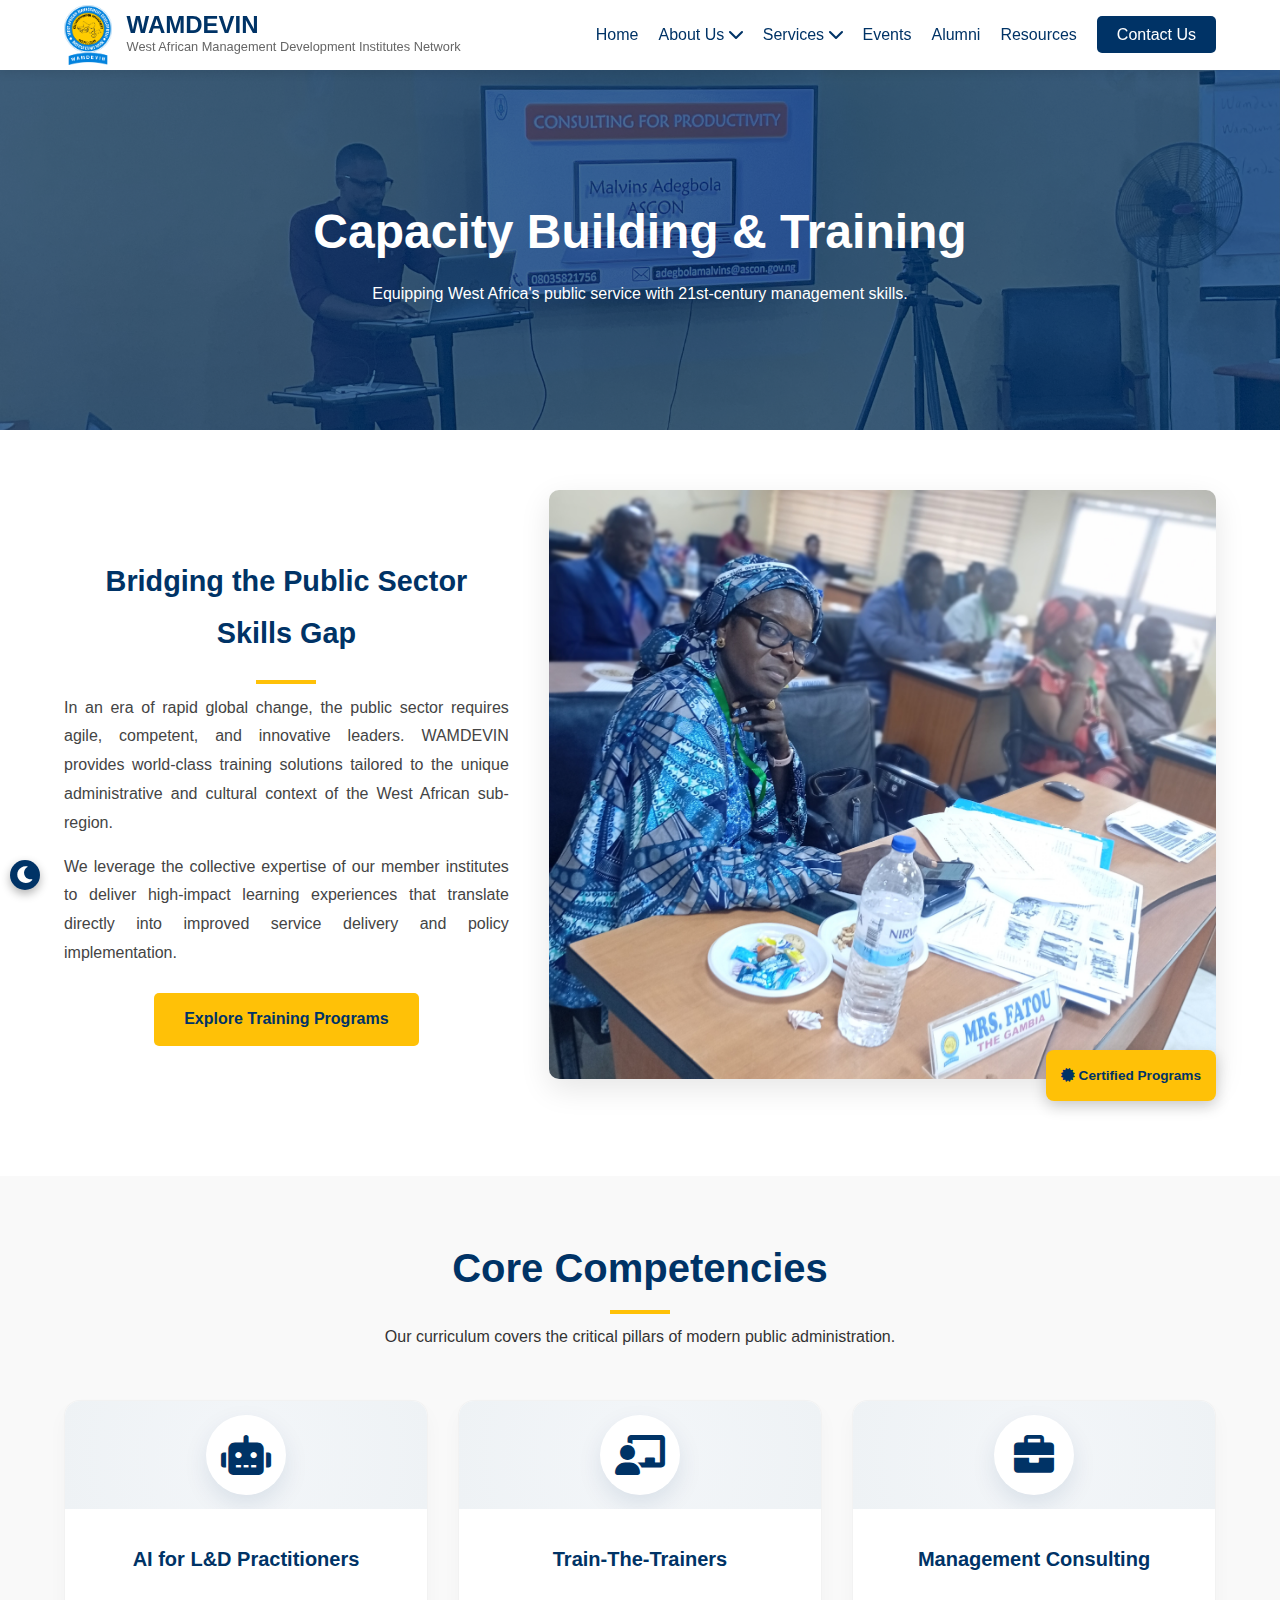
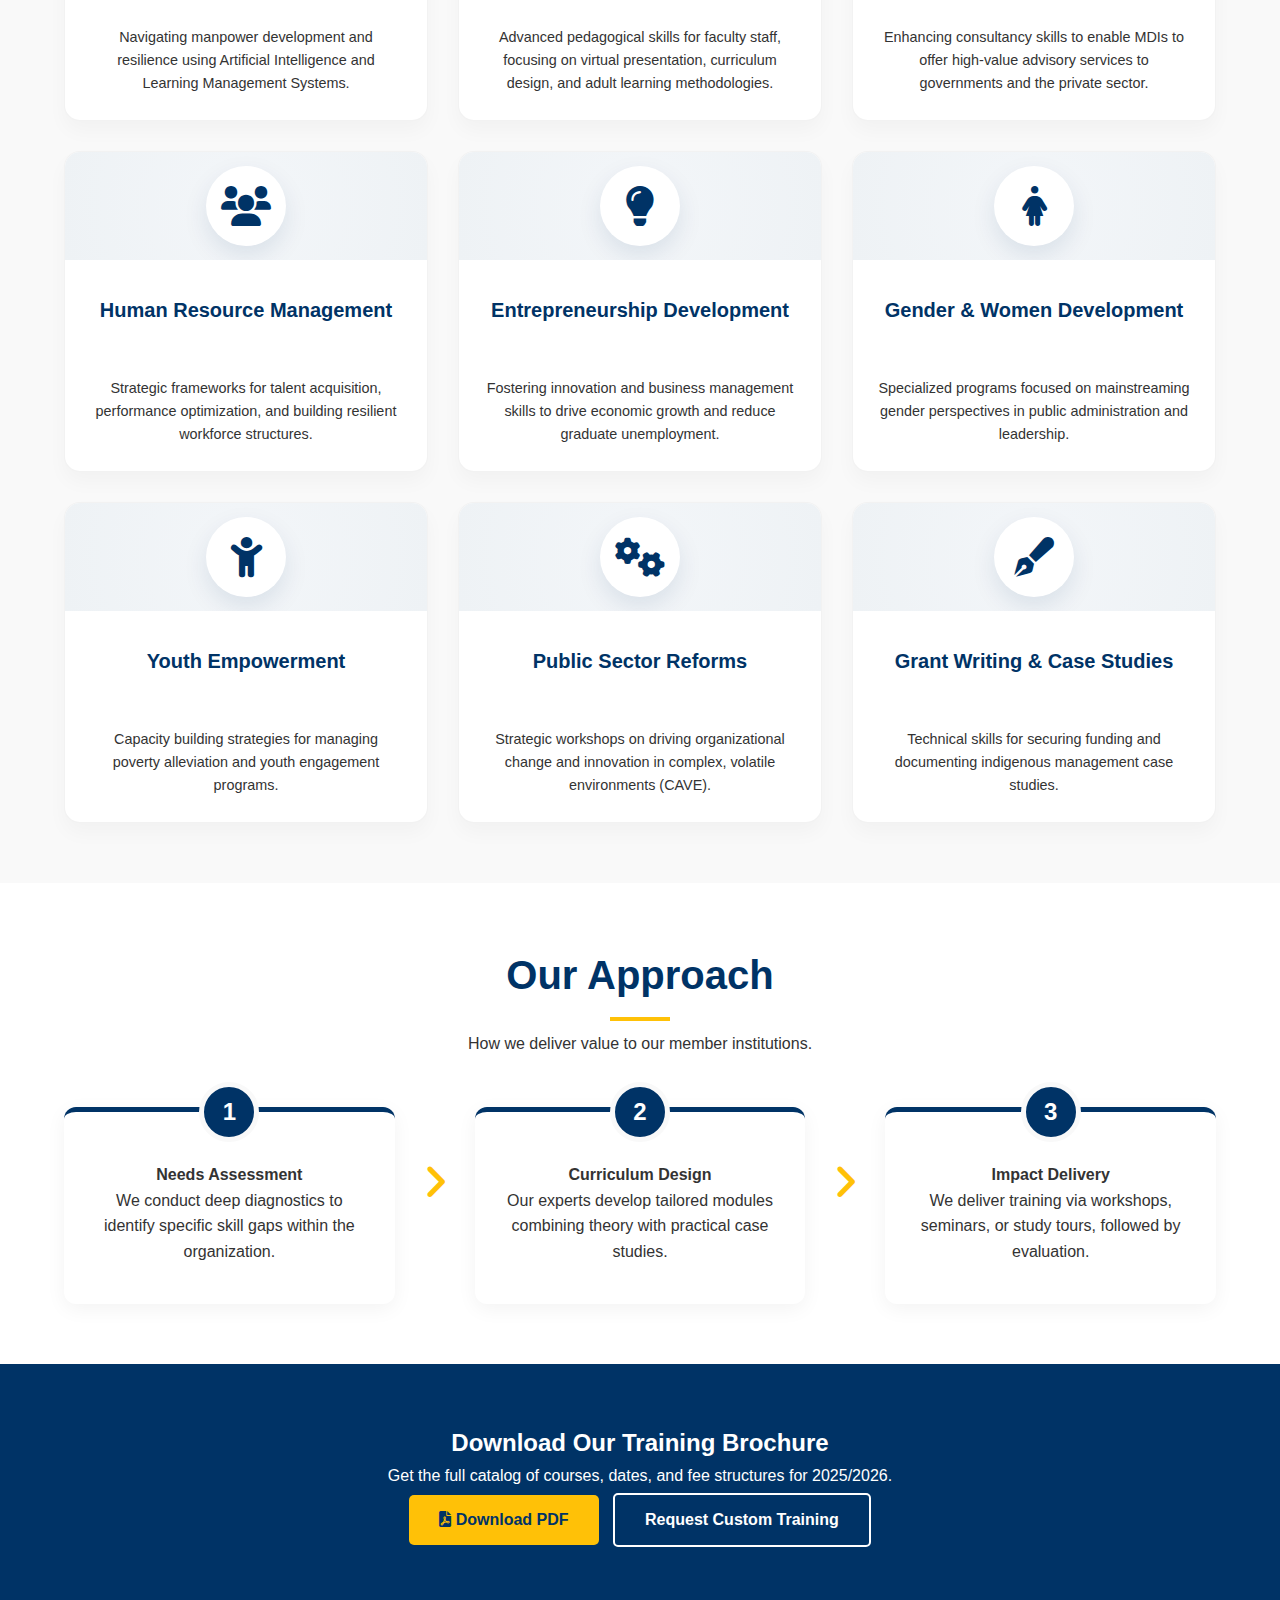
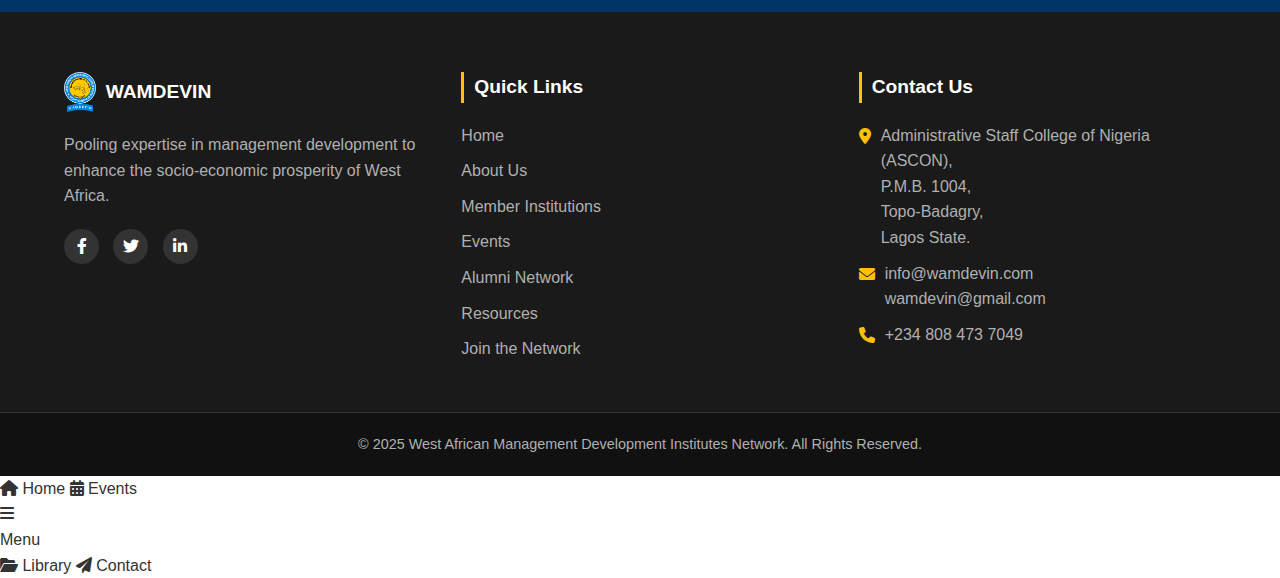
<file: training.html>
<!DOCTYPE html>
<html lang="en">
  <head>
    <meta charset="UTF-8" />
    <meta name="viewport" content="width=device-width, initial-scale=1.0" />
    <meta http-equiv="X-UA-Compatible" content="IE=edge" />
    
    <title>Training | WAMDEVIN</title>
    <meta name="title" content="WAMDEVIN | West African Management Development Institutes Network" />
    <meta name="description" content="Strengthening public administration and management capacity across West Africa through training, research, and consultancy. The official network of MDIs in Nigeria, Ghana, Sierra Leone, The Gambia, Liberia, and Cameroon." />
    <meta name="keywords" content="WAMDEVIN, West Africa, Management Development, Public Administration, MDIs, ASCON, Capacity Building, Public Policy, Training, Research, ECOWAS, Civil Service" />
    <meta name="author" content="WAMDEVIN Secretariat" />
    
    <meta property="og:type" content="website" />
    <meta property="og:url" content="https://wamdevin.netlify.app/" /> <meta property="og:title" content="WAMDEVIN | West African Management Development Institutes Network" />
    <meta property="og:description" content="Connecting 16+ Management Development Institutes across West Africa to foster growth, innovation, and good governance." />
    <meta property="og:image" content="images/logo.png" />

    <meta property="twitter:card" content="summary_large_image" />
    <meta property="twitter:url" content="https://wamdevin.netlify.app/" />
    <meta property="twitter:title" content="WAMDEVIN | West African Management Development Institutes Network" />
    <meta property="twitter:description" content="Strengthening public administration capacity across West Africa since 1987." />
    <meta property="twitter:image" content="images/logo.png" />

    <link rel="icon" type="image/png" href="images/logo.png" />
    
    <link rel="stylesheet" href="style.css" />
    <link rel="stylesheet" href="https://cdnjs.cloudflare.com/ajax/libs/font-awesome/6.0.0/css/all.min.css" />
</head>
  <body>
     <body>
    <header class="main-header">
      <div class="container">
        <div class="logo-container">
          <img src="images/logo.png" alt="WAMDEVIN Logo" class="logo" />
          <div class="site-name">
            <h1>WAMDEVIN</h1>
            <p>West African Management Development Institutes Network</p>
          </div>
        </div>
        <nav class="navbar">
          <ul class="nav-links" id="navLinks">
            <li><a href="index.html">Home</a></li>

            <li class="dropdown">
              <a href="#" class="dropbtn">About Us <i class="fas fa-chevron-down"></i></a>
              <div class="dropdown-content">
                <a href="about.html">History & Mandate</a>
                <a href="leadership.html">Our Leadership</a>
                <a href="index.html#members">Member Institutions</a> </div>
            </li>

            <li class="dropdown">
              <a href="#" class="dropbtn">Services <i class="fas fa-chevron-down"></i></a>
              <div class="dropdown-content">
                <a href="training.html">Training</a>
                <a href="research.html">Research</a>
                <a href="publication.html">Publication</a>
                <a href="consultancy.html">Consultancy</a>
              </div>
            </li>

            <li><a href="events.html">Events</a></li>

            <li><a href="alumni.html">Alumni</a></li>

            <li><a href="resources.html">Resources</a></li>

            <li><a href="contact.html" class="btn-contact">Contact Us</a></li>
          </ul>

          <div class="menu-toggle" id="mobile-menu">
            <i class="fas fa-bars"></i>
          </div>
        </nav>
      </div>
    </header>

    <section class="page-banner" style="background-image: url('images/training-bg.jpg');">
      <div class="banner-overlay"></div>
      <div class="banner-content">
        <h2>Capacity Building & Training</h2>
        <p>
          Equipping West Africa's public service with 21st-century management
          skills.
        </p>
      </div>
    </section>

    <section class="mission-section" style="background: white;">
      <div class="container">
        <div class="contact-grid-layout" style="align-items: center;">
            
            <div class="text-justified">
                <h3 style="color: var(--primary-blue); font-size: 1.8rem; margin-bottom: 20px; text-align: center;">
                    Bridging the Public Sector Skills Gap
                </h3>
                <div class="underline"></div>
                
                <p style="margin-bottom: 15px;">
                    In an era of rapid global change, the public sector requires agile, competent, and innovative leaders. WAMDEVIN provides world-class training solutions tailored to the unique administrative and cultural context of the West African sub-region.
                </p>
                <p>
                    We leverage the collective expertise of our member institutes to deliver high-impact learning experiences that translate directly into improved service delivery and policy implementation.
                </p>
                
                <div style="text-align: center; margin-top: 20px;">
                     <a href="#programs" class="btn btn-primary">Explore Training Programs</a>
                </div>
            </div>

            <div style="position: relative;">
                <img src="images/training-intro.jpg" onerror="this.src='https://via.placeholder.com/600x400/003366/fff?text=Training+Session'" 
                     alt="Training Session" 
                     style="width: 100%; border-radius: 10px; box-shadow: 0 10px 30px rgba(0,0,0,0.1);">
                
                <div style="position: absolute; bottom: -20px; right: -20px; background: var(--accent-gold); color: var(--primary-blue); padding: 20px; border-radius: 8px; font-weight: bold; box-shadow: 0 5px 15px rgba(0,0,0,0.2);">
                    <i class="fas fa-certificate"></i> Certified Programs
                </div>
            </div>

        </div>
      </div>
    </section>

    <section class="mission-section" id="programs" style="background: #f9f9f9">
      <div class="container">
        <div class="section-title">
          <h2>Core Competencies</h2>
          <div class="underline"></div>
          <p>
            Our curriculum covers the critical pillars of modern public
            administration.
          </p>
        </div>

        <div class="members-grid">
          <div class="member-card hover-lift">
            <div
              class="card-header"
              style="background: white; height: auto; padding: 30px"
            >
              <i
                class="fas fa-robot"
                style="font-size: 3rem; color: var(--primary-blue)"
              ></i>
            </div>
            <div class="card-body">
              <h3>AI for L&D Practitioners</h3>
              <p style="font-size: 0.9rem">
                Navigating manpower development and resilience using Artificial
                Intelligence and Learning Management Systems.
              </p>
            </div>
          </div>

          <div class="member-card hover-lift">
            <div
              class="card-header"
              style="background: white; height: auto; padding: 30px"
            >
              <i
                class="fas fa-chalkboard-teacher"
                style="font-size: 3rem; color: var(--primary-blue)"
              ></i>
            </div>
            <div class="card-body">
              <h3>Train-The-Trainers</h3>
              <p style="font-size: 0.9rem">
                Advanced pedagogical skills for faculty staff, focusing on
                virtual presentation, curriculum design, and adult learning
                methodologies.
              </p>
            </div>
          </div>

          <div class="member-card hover-lift">
            <div
              class="card-header"
              style="background: white; height: auto; padding: 30px"
            >
              <i
                class="fas fa-briefcase"
                style="font-size: 3rem; color: var(--primary-blue)"
              ></i>
            </div>
            <div class="card-body">
              <h3>Management Consulting</h3>
              <p style="font-size: 0.9rem">
                Enhancing consultancy skills to enable MDIs to offer high-value
                advisory services to governments and the private sector.
              </p>
            </div>
          </div>

          <div class="member-card hover-lift">
            <div
              class="card-header"
              style="background: white; height: auto; padding: 30px"
            >
              <i
                class="fas fa-users"
                style="font-size: 3rem; color: var(--primary-blue)"
              ></i>
            </div>
            <div class="card-body">
              <h3>Human Resource Management</h3>
              <p style="font-size: 0.9rem">
                Strategic frameworks for talent acquisition, performance
                optimization, and building resilient workforce structures.
              </p>
            </div>
          </div>

          <div class="member-card hover-lift">
            <div
              class="card-header"
              style="background: white; height: auto; padding: 30px"
            >
              <i
                class="fas fa-lightbulb"
                style="font-size: 3rem; color: var(--primary-blue)"
              ></i>
            </div>
            <div class="card-body">
              <h3>Entrepreneurship Development</h3>
              <p style="font-size: 0.9rem">
                Fostering innovation and business management skills to drive
                economic growth and reduce graduate unemployment.
              </p>
            </div>
          </div>

          <div class="member-card hover-lift">
            <div
              class="card-header"
              style="background: white; height: auto; padding: 30px"
            >
              <i
                class="fas fa-female"
                style="font-size: 3rem; color: var(--primary-blue)"
              ></i>
            </div>
            <div class="card-body">
              <h3>Gender & Women Development</h3>
              <p style="font-size: 0.9rem">
                Specialized programs focused on mainstreaming gender
                perspectives in public administration and leadership.
              </p>
            </div>
          </div>

          <div class="member-card hover-lift">
            <div
              class="card-header"
              style="background: white; height: auto; padding: 30px"
            >
              <i
                class="fas fa-child"
                style="font-size: 3rem; color: var(--primary-blue)"
              ></i>
            </div>
            <div class="card-body">
              <h3>Youth Empowerment</h3>
              <p style="font-size: 0.9rem">
                Capacity building strategies for managing poverty alleviation
                and youth engagement programs.
              </p>
            </div>
          </div>

          <div class="member-card hover-lift">
            <div
              class="card-header"
              style="background: white; height: auto; padding: 30px"
            >
              <i
                class="fas fa-cogs"
                style="font-size: 3rem; color: var(--primary-blue)"
              ></i>
            </div>
            <div class="card-body">
              <h3>Public Sector Reforms</h3>
              <p style="font-size: 0.9rem">
                Strategic workshops on driving organizational change and
                innovation in complex, volatile environments (CAVE).
              </p>
            </div>
          </div>

          <div class="member-card hover-lift">
            <div
              class="card-header"
              style="background: white; height: auto; padding: 30px"
            >
              <i
                class="fas fa-pen-fancy"
                style="font-size: 3rem; color: var(--primary-blue)"
              ></i>
            </div>
            <div class="card-body">
              <h3>Grant Writing & Case Studies</h3>
              <p style="font-size: 0.9rem">
                Technical skills for securing funding and documenting indigenous
                management case studies.
              </p>
            </div>
          </div>
        </div>
      </div>
    </section>

    <section class="mission-section" style="background: white">
      <div class="container">
        <div class="section-title">
          <h2>Our Approach</h2>
          <div class="underline"></div>
          <p>How we deliver value to our member institutions.</p>
        </div>

        <div class="methodology-grid">
          <div class="method-step">
            <div class="step-number">1</div>
            <h4>Needs Assessment</h4>
            <p>
              We conduct deep diagnostics to identify specific skill gaps within
              the organization.
            </p>
          </div>
          <div class="step-arrow"><i class="fas fa-angle-right"></i></div>

          <div class="method-step">
            <div class="step-number">2</div>
            <h4>Curriculum Design</h4>
            <p>
              Our experts develop tailored modules combining theory with
              practical case studies.
            </p>
          </div>
          <div class="step-arrow"><i class="fas fa-angle-right"></i></div>

          <div class="method-step">
            <div class="step-number">3</div>
            <h4>Impact Delivery</h4>
            <p>
              We deliver training via workshops, seminars, or study tours,
              followed by evaluation.
            </p>
          </div>
        </div>
      </div>
    </section>

    <section class="cta-section">
      <div class="container">
        <h2>Download Our Training Brochure</h2>
        <p>
          Get the full catalog of courses, dates, and fee structures for
          2025/2026.
        </p>

        <a
          href="downloads/WAMDEVIN_2026_Calendar.pdf"
          download="WAMDEVIN_2026_Calendar.pdf"
          type="application/pdf"
          target="_blank"
          class="btn btn-primary"
        >
          <i class="fas fa-file-pdf"></i> Download PDF
        </a>

        <a href="contact.html" class="btn btn-secondary"
          >Request Custom Training</a
        >
      </div>
    </section>

    <footer class="main-footer">
      <div class="container footer-grid">
        <div class="footer-col">
          <div
            style="
              display: flex;
              align-items: center;
              gap: 10px;
              margin-bottom: 20px;
            "
          >
            <img
              src="images/logo.png"
              alt="WAMDEVIN Logo"
              style="height: 40px; width: auto"
            />
            <h3 style="margin: 0; border: none; padding: 0; color: white">
              WAMDEVIN
            </h3>
          </div>
          <p>
            Pooling expertise in management development to enhance the
            socio-economic prosperity of West Africa.
          </p>
          <div class="social-links">
            <a
              href="https://web.facebook.com/profile.php?id=100077341771987&sk=about"
              target="_blank"
              aria-label="Facebook"
              ><i class="fab fa-facebook-f"></i
            ></a>
            <a
              href="https://twitter.com/wamdevin"
              target="_blank"
              aria-label="Twitter"
              ><i class="fab fa-twitter"></i
            ></a>
            <a
              href="https://www.linkedin.com/company/wamdevin"
              target="_blank"
              aria-label="LinkedIn"
              ><i class="fab fa-linkedin-in"></i
            ></a>
          </div>
        </div>

        <div class="footer-col">
          <h3>Quick Links</h3>
          <ul>
            <li><a href="index.html">Home</a></li>
            <li><a href="about.html">About Us</a></li>
            <li><a href="index.html#members">Member Institutions</a></li>
            <li><a href="events.html">Events</a></li>
            <li><a href="alumni.html">Alumni Network</a></li>
            <li><a href="resources.html">Resources</a></li>
            <li><a href="membership.html">Join the Network</a></li>
          </ul>
        </div>

        <div class="footer-col">
          <h3>Contact Us</h3>
          <ul class="contact-list">
            <li>
              <i class="fas fa-map-marker-alt" style="margin-top: 5px"></i>
              <span>
                Administrative Staff College of Nigeria (ASCON),<br />
                P.M.B. 1004,<br />
                Topo-Badagry,<br />
                Lagos State.
              </span>
            </li>

            <li>
              <i class="fas fa-envelope" style="margin-top: 5px"></i>
              <span>
                info@wamdevin.com<br />
                wamdevin@gmail.com
              </span>
            </li>

            <li>
              <i class="fas fa-phone" style="margin-top: 5px"></i>
              <span>+234 808 473 7049</span>
            </li>
          </ul>
        </div>
      </div>

      <div class="footer-bottom">
        <p>
          &copy; 2025 West African Management Development Institutes Network.
          All Rights Reserved.
        </p>
      </div>
    </footer>

    <div id="toast-container"></div>

    <div class="bottom-nav">
        <a href="index.html" class="nav-item active">
            <i class="fas fa-home"></i>
            <span>Home</span>
        </a>
        
        <a href="events.html" class="nav-item">
            <i class="fas fa-calendar-alt"></i>
            <span>Events</span>
        </a>
        
        <div class="nav-item center-fab" onclick="toggleMenu()">
            <div class="fab-circle">
                <i class="fas fa-bars"></i> </div>
            <span>Menu</span>
        </div>

        <a href="resources.html" class="nav-item">
            <i class="fas fa-folder-open"></i>
            <span>Library</span>
        </a>
        
        <a href="contact.html" class="nav-item">
            <i class="fas fa-paper-plane"></i>
            <span>Contact</span>
        </a>
    </div>

    <div id="sidebar-overlay" class="sidebar-overlay" onclick="toggleMenu()"></div>

    <script src="script.js"></script>
  </body>
</html>

    <script src="script.js"></script>
  </body>
</html>
</file>
<file: style.css>
/* =========================================
   1. RESET & VARIABLES
   ========================================= */
* {
  margin: 0;
  padding: 0;
  box-sizing: border-box;
  font-family: "Segoe UI", Tahoma, Geneva, Verdana, sans-serif;
}

:root {
  --primary-blue: #003366; /* Deep Corporate Blue */
  --accent-gold: #ffc107; /* Gold/Yellow from logo */
  --text-dark: #333;
  --text-light: #fff;
  --light-gray: #f4f4f4;
}

body {
  line-height: 1.6;
  color: var(--text-dark);
  background-color: #fff;
}

.container {
  width: 90%;
  max-width: 1200px;
  margin: 0 auto;
}

a {
  text-decoration: none;
  color: inherit;
}

/* =========================================
   2. HEADER & NAVIGATION
   ========================================= */
.main-header {
  background-color: #fff;
  box-shadow: 0 2px 10px rgba(0, 0, 0, 0.1);
  padding: 5px 0;
  position: sticky;
  top: 0;
  z-index: 1000;
}

.main-header .container {
  display: flex;
  justify-content: space-between;
  align-items: center;
}

.logo-container {
  display: flex;
  align-items: center;
  gap: 15px;
}

.logo {
  height: 60px;
}

.site-name h1 {
  font-size: 1.5rem;
  color: var(--primary-blue);
  line-height: 1;
}

.site-name p {
  font-size: 0.8rem;
  color: #666;
}

.nav-links {
  display: flex;
  list-style: none;
  gap: 20px;
  align-items: center;
}

.nav-links a {
  font-weight: 500;
  color: var(--primary-blue);
  transition: color 0.3s;
}

.nav-links a:hover,
.nav-links a.active {
  color: var(--accent-gold);
}

.btn-contact {
  background-color: var(--primary-blue);
  color: white !important;
  padding: 10px 20px;
  border-radius: 5px;
}

.btn-contact:hover {
  background-color: var(--accent-gold);
  color: var(--primary-blue) !important;
}

/* Dropdown Menu */
.dropdown {
  position: relative;
  display: inline-block;
}

.dropdown-content {
  display: none;
  position: absolute;
  background-color: white;
  min-width: 200px;
  box-shadow: 0 8px 16px rgba(0, 0, 0, 0.2);
  z-index: 1000;
  top: 100%;
  left: 0;
  border-top: 3px solid var(--accent-gold);
  border-radius: 0 0 5px 5px;
}

.dropdown-content a {
  color: var(--text-dark);
  padding: 12px 16px;
  text-decoration: none;
  display: block;
  text-align: left;
  font-size: 0.95rem;
  border-bottom: 1px solid #f0f0f0;
}

.dropdown-content a:hover {
  background-color: var(--light-gray);
  color: var(--primary-blue);
  padding-left: 20px;
}

.dropdown:hover .dropdown-content {
  display: block;
}

.dropdown:hover .dropbtn i {
  transform: rotate(180deg);
  transition: transform 0.3s;
}

.menu-toggle {
  display: none;
  font-size: 1.5rem;
  cursor: pointer;
  color: var(--primary-blue);
}

/* =========================================
   3. HERO & BANNERS
   ========================================= */
.hero {
  height: 80vh;
  background-image: url("images/hero-1.jpg");
  background-size: cover;
  background-position: center;
  position: relative;
  display: flex;
  align-items: center;
  justify-content: center;
  text-align: center;
  color: white;
  transition: background-image 1.5s ease-in-out;
}

.hero-overlay,
.banner-overlay {
  position: absolute;
  top: 0;
  left: 0;
  width: 100%;
  height: 100%;
  background: rgba(0, 51, 102, 0.7);
}

.hero-content {
  position: relative;
  z-index: 1;
  max-width: 800px;
  padding: 20px;
}

.hero-content h2 {
  font-size: 3rem;
  margin-bottom: 20px;
  font-weight: 700;
}

.hero-content p {
  font-size: 1.2rem;
  margin-bottom: 30px;
}

/* Current Programme Badge (Home) */
.current-prog-badge {
  display: inline-flex;
  align-items: center;
  background: rgba(255, 193, 7, 0.2);
  border: 1px solid var(--accent-gold);
  padding: 8px 20px;
  border-radius: 50px;
  margin-bottom: 20px;
  color: var(--accent-gold);
  font-size: 0.9rem;
  text-transform: uppercase;
  letter-spacing: 1px;
  backdrop-filter: blur(5px);
}

.pulse-dot {
  width: 10px;
  height: 10px;
  background-color: red;
  border-radius: 50%;
  margin-right: 10px;
  box-shadow: 0 0 0 rgba(255, 0, 0, 0.7);
  animation: pulse 2s infinite;
}

@keyframes pulse {
  0% {
    box-shadow: 0 0 0 0 rgba(255, 0, 0, 0.7);
  }
  70% {
    box-shadow: 0 0 0 10px rgba(255, 0, 0, 0);
  }
  100% {
    box-shadow: 0 0 0 0 rgba(255, 0, 0, 0);
  }
}

.page-banner {
  height: 40vh;
  background-image: url("images/excos.jpg");
  background-size: cover;
  background-position: center;
  position: relative;
  display: flex;
  align-items: center;
  justify-content: center;
  text-align: center;
  color: white;
}

.banner-content {
  position: relative;
  z-index: 1;
  max-width: 700px;
  padding: 0 20px;
}

.banner-content h2 {
  font-size: 3rem;
  margin-bottom: 10px;
}

/* =========================================
   4. GENERAL SECTIONS & TEXT
   ========================================= */
.section-title {
  text-align: center;
  margin-bottom: 50px;
}

.section-title h2 {
  font-size: 2.5rem;
  color: var(--primary-blue);
}

.underline {
  width: 60px;
  height: 4px;
  background-color: var(--accent-gold);
  margin: 10px auto;
}

.underline-left {
  width: 50px;
  height: 3px;
  background-color: var(--accent-gold);
  margin-bottom: 20px;
}

.text-justified {
  text-align: justify;
  line-height: 1.8;
}

.text-justified p {
  margin-bottom: 20px;
  color: #444;
}

.mission-section {
  padding: 60px 0;
  background-color: var(--light-gray);
  text-align: center;
}

/* Buttons */
.btn {
  display: inline-block;
  padding: 12px 30px;
  border-radius: 5px;
  font-weight: bold;
  margin: 5px;
  transition: transform 0.2s;
}

.btn:hover {
  transform: scale(1.05);
}

.btn-primary {
  background-color: var(--accent-gold);
  color: var(--primary-blue);
}

.btn-secondary {
  border: 2px solid white;
  color: white;
}

.btn-secondary:hover {
  background-color: white;
  color: var(--primary-blue);
}

.cta-section {
  background-color: var(--primary-blue);
  color: white;
  text-align: center;
  padding: 60px 0;
}

/* =========================================
   5. CARDS & GRIDS (Members, Training, Etc)
   ========================================= */
.members-section {
  padding: 80px 0;
  background-color: white;
}

.members-grid {
  display: grid;
  grid-template-columns: repeat(auto-fit, minmax(300px, 1fr));
  gap: 30px;
  align-items: stretch;
}

/* --- PREMIUM CARD DESIGN (Training/Publication/Resources) --- */
.member-card {
  background: white;
  border: 1px solid #e0e0e0;
  border-radius: 8px;
  overflow: hidden;
  transition: transform 0.3s, box-shadow 0.3s;
  display: flex;
  flex-direction: column;
}

.member-card.hover-lift {
  border: 1px solid rgba(0, 0, 0, 0.05);
  border-radius: 16px;
  transition: all 0.4s cubic-bezier(0.175, 0.885, 0.32, 1.275);
  box-shadow: 0 10px 20px rgba(0, 0, 0, 0.03);
  position: relative; /* Essential for ::after pseudo-element */
}

/* Header (Icon Area) */
.card-header {
  background-color: var(--light-gray);
  padding: 15px;
  text-align: center;
  height: 140px;
  display: flex;
  align-items: center;
  justify-content: center;
  overflow: hidden;
}

.member-card.hover-lift .card-header {
  background: radial-gradient(
    circle at center,
    #f3f6f9 0%,
    #eef2f5 100%
  ) !important;
  border-bottom: none;
}

/* Floating Icon Effect */
.member-card.hover-lift .card-header i {
  font-size: 2.5rem !important;
  color: var(--primary-blue);
  background: white;
  width: 80px;
  height: 80px;
  line-height: 80px;
  text-align: center;
  border-radius: 50%;
  box-shadow: 0 10px 25px rgba(0, 51, 102, 0.1);
  transition: all 0.4s ease;
}

/* Card Body */
.card-body {
  padding: 25px;
  flex-grow: 1;
  text-align: center;
}

.member-card h3 {
  font-size: 1.1rem;
  margin-bottom: 10px;
  color: #333;
}

.member-card.hover-lift h3 {
  font-size: 1.25rem;
  font-weight: 800;
  color: var(--primary-blue);
}

.card-link {
  color: var(--primary-blue);
  font-weight: bold;
  font-size: 0.9rem;
}

.card-link:hover {
  text-decoration: underline;
}

/* Hover Animations */
.member-card:hover {
  transform: translateY(-5px);
  box-shadow: 0 10px 20px rgba(0, 0, 0, 0.1);
  border-color: var(--accent-gold);
}

.member-card.hover-lift:hover {
  transform: translateY(-12px);
  box-shadow: 0 20px 40px rgba(0, 51, 102, 0.15);
}

.member-card.hover-lift:hover .card-header i {
  background: var(--primary-blue);
  color: var(--accent-gold);
  transform: scale(1.1) rotate(10deg);
  box-shadow: 0 15px 30px rgba(0, 51, 102, 0.3);
}

/* Gold Sweep Effect */
.member-card.hover-lift::after {
  content: "";
  position: absolute;
  bottom: 0;
  left: 0;
  width: 0%;
  height: 5px;
  background: var(--accent-gold);
  transition: width 0.4s ease;
}

.member-card.hover-lift:hover::after {
  width: 100%;
}

/* --- OTHER CARD TYPES --- */
.mdi-logo {
  max-width: 100%;
  height: 100%;
  object-fit: contain;
  transition: transform 0.3s;
}
.member-card:hover .mdi-logo {
  transform: scale(1.1);
}

.country-tag {
  background-color: var(--primary-blue);
  color: white;
  padding: 5px 10px;
  font-size: 0.75rem;
  border-radius: 20px;
  text-transform: uppercase;
  font-weight: bold;
  display: inline-block;
  margin-bottom: 10px;
}

.flag-icon {
  width: 24px;
  height: 16px;
  object-fit: cover;
  border-radius: 2px;
  margin-right: 8px;
  vertical-align: middle;
  box-shadow: 0 1px 3px rgba(0, 0, 0, 0.2);
  display: inline-block;
}

/* =========================================
   6. DASHBOARD / SPLIT VIEW (Members Page)
   ========================================= */
.dashboard-container {
  display: grid;
  grid-template-columns: 280px 1fr;
  gap: 40px;
  align-items: start;
  min-height: 500px;
}

.country-menu {
  display: flex;
  flex-direction: column;
  gap: 15px;
  background: white;
  padding: 20px;
  border-radius: 12px;
  box-shadow: 0 5px 20px rgba(0, 0, 0, 0.05);
}

.country-btn {
  display: flex;
  align-items: center;
  gap: 15px;
  padding: 15px 20px;
  border: none;
  background: transparent;
  border-radius: 8px;
  cursor: pointer;
  transition: all 0.3s ease;
  text-align: left;
  font-size: 1rem;
  color: #555;
  font-weight: 600;
}

.country-btn.active,
.country-btn:hover {
  background-color: var(--primary-blue);
  color: white;
}

.country-btn img {
  width: 28px;
  height: 20px;
  border-radius: 3px;
  box-shadow: 0 2px 4px rgba(0, 0, 0, 0.1);
}

/* 3. The Right Display Area (Centered) */
.display-header h3 {
  font-size: 1.8rem;
  color: var(--primary-blue);
  margin-bottom: 25px;
  border-bottom: 2px solid #eee;
  padding-bottom: 10px;
  /* CENTERING FIXES: */
  text-align: center;
  width: 100%;
}

.members-grid-compact {
  display: grid;
  grid-template-columns: repeat(auto-fill, minmax(260px, 1fr));
  gap: 25px;
}

/* Compact Card Style */
.compact-card {
  background: white;
  border-radius: 8px;
  overflow: hidden;
  border: 1px solid #eee;
  transition: transform 0.3s, box-shadow 0.3s;
  display: flex;
  flex-direction: column;
}

.compact-card:hover {
  transform: translateY(-5px);
  box-shadow: 0 10px 20px rgba(0, 0, 0, 0.1);
  border-color: var(--accent-gold);
}

.compact-header {
  height: 80px;
  background: var(--light-gray);
  display: flex;
  align-items: center;
  justify-content: center;
  padding: 10px;
}

.compact-logo {
  max-height: 100%;
  max-width: 80%;
  object-fit: contain;
}

.compact-body {
  padding: 20px;
  flex-grow: 1;
  display: flex;
  flex-direction: column;
  /* CENTERING FIXES: */
  align-items: center; /* Centers flex items horizontally */
  text-align: center; /* Centers text paragraphs */
}

.compact-body h4 {
  font-size: 1rem;
  margin-bottom: 10px;
  color: #333;
  line-height: 1.4;
}

.compact-role {
  font-size: 0.8rem;
  color: #666;
  margin-bottom: 15px;
  flex-grow: 1;
}

.compact-link {
  font-size: 0.85rem;
  font-weight: bold;
  color: var(--primary-blue);
  margin-top: auto;
}

.slide-up {
  animation: slideUp 0.5s ease-out forwards;
}

@keyframes slideUp {
  from {
    opacity: 0;
    transform: translateY(20px);
  }
  to {
    opacity: 1;
    transform: translateY(0);
  }
}

/* =========================================
   7. MISSION & VISION (Home & About)
   ========================================= */
.mission-grid {
  display: grid;
  grid-template-columns: 1fr 1fr;
  gap: 0;
  box-shadow: 0 10px 30px rgba(0, 0, 0, 0.1);
  border-radius: 12px;
  overflow: hidden;
  margin-top: 20px;
}

.mv-card {
  padding: 60px 40px;
  position: relative;
  transition: transform 0.3s ease;
  overflow: hidden;
}

.mv-content {
  position: relative;
  z-index: 2;
}

.mv-header {
  display: flex;
  align-items: center;
  gap: 20px;
  margin-bottom: 25px;
}

.icon-box {
  width: 60px;
  height: 60px;
  border-radius: 50%;
  display: flex;
  align-items: center;
  justify-content: center;
  font-size: 1.5rem;
  flex-shrink: 0;
}

.mv-card h3 {
  font-size: 1.8rem;
  font-weight: 700;
  margin: 0;
}

.mv-card p {
  font-size: 1.1rem;
  line-height: 1.8;
}

/* Theme 1: Mission */
.mission-style {
  background-color: white;
  color: var(--text-dark);
}
.mission-style .icon-box {
  background-color: rgba(0, 51, 102, 0.1);
  color: var(--primary-blue);
}
.mission-style h3 {
  color: var(--primary-blue);
}

/* Theme 2: Vision */
.vision-style {
  background-color: var(--primary-blue);
  color: white;
}
.vision-style .icon-box {
  background-color: rgba(255, 193, 7, 0.2);
  color: var(--accent-gold);
}
.vision-style h3 {
  color: white;
}
.vision-style p {
  color: #e0e0e0;
}

.bg-icon {
  position: absolute;
  bottom: -20px;
  right: -20px;
  font-size: 10rem;
  opacity: 0.05;
  z-index: 1;
  transform: rotate(-15deg);
  transition: all 0.5s ease;
}

.mv-card:hover .bg-icon {
  transform: rotate(0deg) scale(1.1);
  opacity: 0.1;
}

/* =========================================
   8. ABOUT PAGE SECTIONS
   ========================================= */
.history-layout {
  display: flex;
  gap: 50px;
  align-items: flex-start;
}

.es-sidebar {
  flex: 0 0 280px;
}

.es-card {
  background: white;
  padding: 30px 20px;
  border-radius: 12px;
  box-shadow: 0 10px 30px rgba(0, 0, 0, 0.08);
  text-align: center;
  border-top: 5px solid var(--accent-gold);
  position: sticky;
  top: 100px;
}

.es-card img {
  width: 120px;
  height: 120px;
  border-radius: 50%;
  object-fit: cover;
  border: 4px solid white;
  box-shadow: 0 0 0 2px var(--primary-blue);
  margin-bottom: 15px;
}

.es-card h4 {
  color: var(--primary-blue);
  font-size: 1.1rem;
  margin-bottom: 5px;
}

.es-card span {
  font-size: 0.85rem;
  color: #777;
  font-weight: 600;
  text-transform: uppercase;
}

.es-line {
  height: 2px;
  width: 50px;
  background: var(--accent-gold);
  margin: 15px auto;
}

.es-quote {
  font-size: 0.9rem;
  font-style: italic;
  color: #555;
  line-height: 1.5;
}

.history-text {
  flex: 1;
  font-size: 1.05rem;
  color: #444;
}

/* ES Profile on History Page (Alternative inline style) */
.es-profile-header {
  text-align: center;
  margin-bottom: 30px;
  padding-bottom: 20px;
  border-bottom: 1px solid #eee;
}
.es-profile-header img {
  width: 120px;
  height: 120px;
  border-radius: 50%;
  object-fit: cover;
  border: 4px solid white;
  box-shadow: 0 0 0 3px var(--accent-gold);
  margin-bottom: 10px;
}
.es-profile-header h4 {
  color: var(--primary-blue);
  font-size: 1.1rem;
  margin-bottom: 2px;
}
.es-profile-header span {
  color: #666;
  font-size: 0.9rem;
  font-weight: 600;
  text-transform: uppercase;
}

.objectives-grid {
  display: grid;
  grid-template-columns: repeat(auto-fit, minmax(300px, 1fr));
  gap: 30px;
}

.obj-card {
  background: white;
  padding: 30px;
  border-radius: 8px;
  border: 1px solid #eee;
  transition: transform 0.3s;
  display: flex;
  flex-direction: column;
  align-items: center; /* Centered Items */
  text-align: center; /* Centered Text */
}

.obj-card:hover {
  transform: translateY(-5px);
  box-shadow: 0 5px 15px rgba(0, 0, 0, 0.05);
  border-color: var(--accent-gold);
}

.obj-card i {
  font-size: 2rem;
  color: var(--primary-blue);
  margin-bottom: 20px;
  background: rgba(0, 51, 102, 0.05);
  width: 60px;
  height: 60px;
  display: flex;
  align-items: center;
  justify-content: center;
  border-radius: 50%;
}

.obj-card h4 {
  font-size: 1.2rem;
  color: #333;
  margin-bottom: 10px;
}

.obj-card p {
  font-size: 0.95rem;
  color: #666;
  line-height: 1.6;
}

/* =========================================
   9. TRAINING PAGE SECTIONS
   ========================================= */
.methodology-grid {
  display: flex;
  justify-content: space-between;
  align-items: flex-start;
  gap: 20px;
  margin-top: 30px;
  position: relative;
}

.method-step {
  background: white;
  padding: 40px 30px;
  border-radius: 12px;
  text-align: center;
  box-shadow: 0 5px 20px rgba(0, 0, 0, 0.05);
  flex: 1;
  position: relative;
  border-top: 5px solid var(--primary-blue);
  z-index: 2;
}

.step-number {
  width: 60px;
  height: 60px;
  background-color: var(--primary-blue);
  color: white;
  font-size: 1.5rem;
  font-weight: 800;
  border-radius: 50%;
  display: flex;
  align-items: center;
  justify-content: center;
  margin: -70px auto 20px auto;
  border: 5px solid #f9f9f9;
}

.step-number i {
  font-size: 1.2rem;
}

.step-arrow {
  display: flex;
  align-items: center;
  justify-content: center;
  font-size: 2.5rem;
  color: var(--accent-gold);
  height: 150px;
  flex-shrink: 0;
  padding: 0 10px;
}

/* =========================================
   10. LEADERSHIP & EXCO (PREMIUM)
   ========================================= */
.exco-grid {
  display: flex;
  flex-wrap: wrap;
  justify-content: center;
  gap: 40px;
  margin-top: 40px;
}

.exco-card {
  background: white;
  padding: 40px 20px;
  border-radius: 12px;
  text-align: center;
  box-shadow: 0 10px 30px rgba(0, 0, 0, 0.05);
  transition: all 0.4s ease;
  border-top: 5px solid var(--primary-blue);
  position: relative;
  width: 280px;
  max-width: 100%;
  flex-grow: 0;
  overflow: hidden;
}

.exco-card:hover {
  transform: translateY(-10px);
  box-shadow: 0 20px 40px rgba(0, 51, 102, 0.15);
}

.exco-image {
  width: 130px;
  height: 130px;
  margin: 0 auto 20px auto;
  border-radius: 50%;
  overflow: hidden;
  border: 4px solid white;
  box-shadow: 0 0 0 1px #e0e0e0;
  transition: all 0.4s;
}

.exco-image img {
  width: 100%;
  height: 100%;
  object-fit: cover;
  transition: transform 0.5s ease;
}

.exco-card:hover .exco-image {
  box-shadow: 0 0 0 4px var(--accent-gold);
  border-color: var(--primary-blue);
}

.exco-card:hover .exco-image img {
  transform: scale(1.1);
}

.exco-card h3 {
  color: var(--primary-blue);
  font-size: 1.15rem;
  font-weight: 800;
  margin-bottom: 5px;
  line-height: 1.3;
}

.org-post {
  color: #555;
  font-size: 0.85rem;
  font-style: italic;
  margin-bottom: 10px;
  height: 40px;
  display: flex;
  align-items: center;
  justify-content: center;
}

.role {
  color: var(--accent-gold);
  font-size: 0.75rem;
  font-weight: 700;
  text-transform: uppercase;
  letter-spacing: 1px;
  margin-bottom: 20px;
  background: rgba(255, 193, 7, 0.1);
  padding: 5px 10px;
  border-radius: 20px;
  display: inline-block;
}

.know-more-btn {
  background: var(--primary-blue);
  color: white;
  border: none;
  padding: 10px 25px;
  border-radius: 30px;
  font-size: 0.8rem;
  font-weight: 600;
  cursor: pointer;
  box-shadow: 0 4px 10px rgba(0, 51, 102, 0.2);
  transition: all 0.3s ease;
  display: block;
  width: fit-content;
  margin: 0 auto 20px auto;
  clear: both;
}

.know-more-btn:hover {
  background: var(--accent-gold);
  color: var(--primary-blue);
  transform: translateY(-2px);
  box-shadow: 0 6px 15px rgba(255, 193, 7, 0.4);
}

.exco-socials {
  display: flex;
  justify-content: center;
  gap: 12px;
  border-top: 1px solid #f0f0f0;
  padding-top: 20px;
}

.exco-socials a {
  width: 32px;
  height: 32px;
  border-radius: 50%;
  background-color: white;
  border: 1px solid #eee;
  color: #999;
  display: flex;
  align-items: center;
  justify-content: center;
  transition: all 0.3s ease;
  font-size: 0.9rem;
}

.exco-socials a:hover {
  background-color: var(--primary-blue);
  color: white;
}

/* =========================================
   11. EVENTS & METRICS
   ========================================= */
.metrics-section {
  background-color: var(--primary-blue);
  color: white;
  padding: 40px 0;
  text-align: center;
}

.metrics-header h2 {
  font-size: 2.5rem;
  font-weight: 700;
  margin-bottom: 15px;
  color: white;
}

.metrics-header p {
  font-size: 1rem;
  color: #e0e0e0;
  max-width: 700px;
  margin: 0 auto 30px auto;
  line-height: 1.5;
}

.metrics-grid {
  display: flex;
  justify-content: space-around;
  flex-wrap: wrap;
  gap: 40px;
}

.metric-card {
  flex: 1;
  min-width: 200px;
}

.metric-number {
  font-size: 3rem;
  font-weight: 800;
  color: var(--accent-gold);
  margin-bottom: 5px;
  line-height: 1;
}

/* Event Images */
.event-banner-img {
  width: 100%;
  height: 100%;
  object-fit: cover;
  display: block;
}

.member-card .card-header.event-header {
  padding: 0;
  height: 180px;
  background-color: #eee;
  overflow: hidden;
}

/* =========================================
   12. CONTACT PAGE
   ========================================= */
.contact-section {
  padding: 80px 0;
  background-color: #f4f4f4;
}

.contact-grid-layout {
  display: grid;
  grid-template-columns: 1fr 1.5fr;
  gap: 40px;
  align-items: start;
}

.contact-info-box {
  background: white;
  padding: 30px;
  border-radius: 8px;
  box-shadow: 0 5px 15px rgba(0, 0, 0, 0.05);
  border-top: 5px solid var(--primary-blue);
}

.info-item {
  display: flex;
  align-items: flex-start;
  gap: 15px;
  margin-bottom: 25px;
  padding-bottom: 25px;
  border-bottom: 1px solid #eee;
}

.icon-circle {
  background-color: #f0f4f8;
  width: 45px;
  height: 45px;
  border-radius: 50%;
  display: flex;
  align-items: center;
  justify-content: center;
  color: var(--primary-blue);
  font-size: 1.2rem;
  flex-shrink: 0;
}

.info-item h4 {
  font-size: 0.95rem;
  color: #888;
  text-transform: uppercase;
  margin-bottom: 5px;
}

.contact-form-box {
  background: white;
  padding: 40px;
  border-radius: 8px;
  box-shadow: 0 5px 15px rgba(0, 0, 0, 0.05);
  border-top: 5px solid var(--accent-gold);
}

.form-group {
  margin-bottom: 20px;
}

.form-group label {
  display: block;
  margin-bottom: 8px;
  font-weight: 600;
  color: #333;
}

.required {
  color: red;
}

.form-group input,
.form-group select,
.form-group textarea {
  width: 100%;
  padding: 12px 15px;
  border: 1px solid #ddd;
  border-radius: 5px;
  font-size: 1rem;
  background-color: #fafafa;
  transition: all 0.3s ease;
}

.form-group input:focus,
.form-group select:focus,
.form-group textarea:focus {
  border-color: var(--primary-blue);
  background-color: white;
  outline: none;
  box-shadow: 0 0 0 3px rgba(0, 51, 102, 0.1);
}

.submit-btn {
  width: 100%;
  padding: 15px;
  border: none;
  background-color: var(--primary-blue);
  color: white;
  font-size: 1.1rem;
  font-weight: bold;
  border-radius: 5px;
  cursor: pointer;
  display: flex;
  align-items: center;
  justify-content: center;
  gap: 10px;
  transition: background 0.3s;
}

.submit-btn:hover {
  background-color: var(--accent-gold);
  color: var(--primary-blue);
}

/* =========================================
   13. MODALS & TOASTS
   ========================================= */
.modal-overlay {
  display: none;
  position: fixed;
  top: 0;
  left: 0;
  width: 100%;
  height: 100%;
  background: rgba(0, 0, 0, 0.7);
  z-index: 9999;
  align-items: center;
  justify-content: center;
  padding: 20px;
}

.modal-overlay.active {
  display: flex;
}

.modal-content {
  background: white;
  width: 100%;
  max-width: 800px;
  border-radius: 10px;
  position: relative;
  overflow: hidden;
  box-shadow: 0 25px 50px rgba(0, 0, 0, 0.3);
  animation: zoomIn 0.3s ease;
}

.close-modal {
  position: absolute;
  top: 15px;
  right: 20px;
  font-size: 2rem;
  color: #333;
  cursor: pointer;
  z-index: 10;
}

.modal-grid {
  display: grid;
  grid-template-columns: 300px 1fr;
}

.modal-image-col {
  background-color: #f4f4f4;
  height: 100%;
}
.modal-image-col img {
  width: 100%;
  height: 100%;
  object-fit: cover;
}

.modal-text-col {
  padding: 40px;
  overflow-y: auto;
  max-height: 80vh;
}

.modal-bio p {
  color: #444;
  line-height: 1.7;
  font-size: 0.95rem;
  text-align: justify;
  margin-bottom: 15px;
}

/* Toast */
#toast-container {
  position: fixed;
  top: 20px;
  right: 20px;
  z-index: 10000;
  display: flex;
  flex-direction: column;
  gap: 10px;
}

.toast {
  min-width: 300px;
  background: white;
  padding: 15px 20px;
  border-radius: 5px;
  box-shadow: 0 5px 15px rgba(0, 0, 0, 0.2);
  display: flex;
  align-items: center;
  gap: 15px;
  animation: slideIn 0.3s ease-out forwards;
  border-left: 5px solid #333;
  opacity: 0;
  transform: translateX(100%);
}

.toast.success {
  border-left-color: #28a745;
}
.toast.success i {
  color: #28a745;
}
.toast.error {
  border-left-color: #dc3545;
}
.toast.error i {
  color: #dc3545;
}

@keyframes slideIn {
  to {
    opacity: 1;
    transform: translateX(0);
  }
}
@keyframes fadeOut {
  to {
    opacity: 0;
    transform: translateX(100%);
  }
}
@keyframes zoomIn {
  from {
    transform: scale(0.9);
    opacity: 0;
  }
  to {
    transform: scale(1);
    opacity: 1;
  }
}

/* Lightbox */
.lightbox {
  display: none;
  position: fixed;
  z-index: 10000;
  padding-top: 50px;
  left: 0;
  top: 0;
  width: 100%;
  height: 100%;
  background-color: rgba(0, 0, 0, 0.9);
  backdrop-filter: blur(5px);
}

.lightbox-content {
  margin: auto;
  display: block;
  width: 80%;
  max-width: 900px;
  text-align: center;
  position: relative;
  animation: zoomIn 0.3s;
}

#lightbox-img {
  width: 100%;
  max-height: 80vh;
  object-fit: contain;
  border-radius: 4px;
  box-shadow: 0 5px 25px rgba(0, 0, 0, 0.5);
}

#lightbox-caption {
  margin-top: 15px;
  color: #ccc;
  font-size: 1.1rem;
}

#lightbox-counter {
  color: #777;
  font-size: 0.9rem;
  margin-top: 5px;
}

.close-lightbox {
  position: absolute;
  top: 20px;
  right: 35px;
  color: #f1f1f1;
  font-size: 40px;
  font-weight: bold;
  cursor: pointer;
  transition: 0.3s;
}

.prev,
.next {
  cursor: pointer;
  position: absolute;
  top: 50%;
  width: auto;
  padding: 16px;
  margin-top: -50px;
  color: white;
  font-weight: bold;
  font-size: 30px;
  transition: 0.3s ease;
  border-radius: 0 3px 3px 0;
  user-select: none;
  background-color: rgba(0, 0, 0, 0.3);
}
.next {
  right: 0;
  border-radius: 3px 0 0 3px;
}
.prev {
  left: 0;
}

/* News Card Image (Passport Style Desktop) */
.news-card-img {
  width: 150px;
  height: 150px;
  object-fit: cover;
  object-position: top center;
  border-radius: 6px;
  margin-right: 20px;
  margin-bottom: 10px;
  float: left;
  border: 1px solid #ddd;
}

/* =========================================
   14. FOOTER
   ========================================= */
.main-footer {
  background-color: #1a1a1a;
  color: #b0b0b0;
  padding-top: 60px;
}

.footer-grid {
  display: grid;
  grid-template-columns: repeat(auto-fit, minmax(250px, 1fr));
  gap: 40px;
  padding-bottom: 40px;
}

.footer-col h3 {
  color: white;
  font-size: 1.2rem;
  margin-bottom: 20px;
  border-left: 3px solid var(--accent-gold);
  padding-left: 10px;
}

.footer-col ul {
  list-style: none;
}
.footer-col ul li {
  margin-bottom: 10px;
}
.footer-col ul li a {
  transition: color 0.3s;
}
.footer-col ul li a:hover {
  color: var(--accent-gold);
  padding-left: 5px;
}

.social-links {
  margin-top: 20px;
}
.social-links a {
  display: inline-block;
  width: 35px;
  height: 35px;
  background-color: #333;
  color: white;
  text-align: center;
  line-height: 35px;
  border-radius: 50%;
  margin-right: 10px;
  transition: background 0.3s;
}
.social-links a:hover {
  background-color: var(--accent-gold);
}

.contact-list li {
  display: flex;
  gap: 10px;
  align-items: flex-start;
}
.contact-list i {
  color: var(--accent-gold);
  margin-top: 5px;
}

.footer-bottom {
  background-color: #111;
  text-align: center;
  padding: 20px;
  font-size: 0.9rem;
  border-top: 1px solid #333;
}

/* =========================================
   RESOURCE PAGE GALLERY (Premium Style)
   ========================================= */

.gallery-grid {
  display: grid;
  /* CHANGED: Forces exactly 4 columns of equal width */
  grid-template-columns: repeat(4, 1fr);
  gap: 20px; /* Reduced gap slightly to help them fit better */
  margin-top: 30px;
}

.gallery-item {
  position: relative;
  border-radius: 12px; /* Matches your other premium cards */
  overflow: hidden;
  height: 280px; /* Fixed height for uniformity */
  cursor: pointer; /* Shows hand icon to indicate clickability */
  box-shadow: 0 5px 15px rgba(0, 0, 0, 0.1);
  border: 4px solid white; /* Creates a nice photo-frame look */
}

/* The Image */
.gallery-item img {
  width: 100%;
  height: 100%;
  object-fit: cover;
  transition: transform 0.6s cubic-bezier(0.25, 0.46, 0.45, 0.94);
  display: block;
}

/* Hover Effect: Zoom Image */
.gallery-item:hover img {
  transform: scale(1.15);
}

/* The Overlay Gradient (Always visible but subtle) */
.gallery-item::after {
  content: "";
  position: absolute;
  bottom: 0;
  left: 0;
  width: 100%;
  height: 100%;
  background: linear-gradient(
    to top,
    rgba(0, 51, 102, 0.9) 0%,
    transparent 60%
  );
  opacity: 0.8;
  transition: opacity 0.3s;
}

.gallery-item:hover::after {
  opacity: 1; /* Darkens slightly on hover to make text pop */
}

/* The Caption Text */
.gallery-caption {
  position: absolute;
  bottom: 0;
  left: 0;
  width: 100%;
  padding: 20px;
  z-index: 2; /* Sits on top of the gradient */
  color: white;
  font-weight: 600;
  font-size: 1rem;
  transform: translateY(20px); /* Pushed down slightly */
  transition: transform 0.4s ease, color 0.3s;
  display: flex;
  align-items: center;
  gap: 10px;
}

/* Hover Effect: Slide Caption Up */
.gallery-item:hover .gallery-caption {
  transform: translateY(0);
  color: var(--accent-gold); /* Text turns gold */
}

/* Icon Styling inside Caption */
.gallery-caption i {
  background: rgba(255, 255, 255, 0.2);
  width: 35px;
  height: 35px;
  display: flex;
  align-items: center;
  justify-content: center;
  border-radius: 50%;
  font-size: 0.9rem;
  backdrop-filter: blur(5px);
}

/* Find this section in style.css and update it */
.prev,
.next {
  cursor: pointer;
  position: absolute;
  top: 50%;
  width: auto;
  padding: 16px;
  margin-top: -50px;
  color: white;
  font-weight: bold;
  font-size: 30px;
  transition: 0.3s ease;
  border-radius: 0 3px 3px 0;
  user-select: none;
  background-color: rgba(0, 0, 0, 0.3);

  /* --- ADD THIS LINE --- */
  z-index: 11000; /* Ensures buttons are ALWAYS clickable above the image */
}

/* =========================================
   SCROLL TO TOP BUTTON
   ========================================= */
#scrollToTopBtn {
  position: fixed;
  bottom: 10px;
  right: 10px;
  z-index: 9999; /* Ensures it sits on top of everything */
  border: none;
  outline: none;
  background-color: var(--primary-blue);
  color: white;
  cursor: pointer;
  width: 30px;
  height: 30px;
  border-radius: 50%; /* Makes it a perfect circle */
  font-size: 1.2rem;
  box-shadow: 0 4px 10px rgba(0, 0, 0, 0.3);

  /* Hidden by default */
  opacity: 0;
  visibility: hidden;
  transform: translateY(20px);
  transition: all 0.4s ease-in-out;
}

/* Hover Effect */
#scrollToTopBtn:hover {
  background-color: var(--accent-gold);
  color: var(--primary-blue);
  transform: translateY(-5px); /* Little lift effect */
}

/* Class added by JavaScript to show the button */
#scrollToTopBtn.showBtn {
  opacity: 1;
  visibility: visible;
  transform: translateY(0);
}

/* =========================================
   EVENT CARD STYLES (FIXED)
   ========================================= */

/* 1. Event Image Container */
.member-card .card-header.event-header {
  padding: 0 !important; /* Forces image to touch edges */
  height: 200px; /* Fixed height for uniformity */
  background-color: #eee; /* Fallback color */
  overflow: hidden; /* Clips image if it zooms */
  position: relative; /* Anchor for the status badge */
  border-bottom: 1px solid #f0f0f0;
}

/* 2. The Event Image */
.event-banner-img {
  width: 100%;
  height: 100%;
  object-fit: cover; /* Ensures image fills box without stretching */
  display: block;
  transition: transform 0.5s ease;
}

/* Hover Effect: Gentle Zoom on Image */
.member-card:hover .event-banner-img {
  transform: scale(1.1);
}

/* 3. Status Badges (Top Right Corner) */
.status-badge {
  position: absolute;
  top: 15px;
  right: 15px;
  padding: 6px 12px;
  border-radius: 4px;
  font-size: 0.75rem;
  font-weight: 800; /* Extra bold */
  color: white;
  letter-spacing: 0.5px;
  box-shadow: 0 4px 10px rgba(0, 0, 0, 0.2); /* Drop shadow for readability */
  z-index: 10; /* sits on top of image */
  text-transform: uppercase;
}

/* Green Pulse for Ongoing */
.status-badge.ongoing {
  background-color: #28a745;
  animation: pulse-green 2s infinite;
}

/* Grey for Completed */
.status-badge.completed {
  background-color: #6c757d;
}

/* 4. Card Content Alignment */
.member-card .card-body {
  display: flex;
  flex-direction: column;
  justify-content: space-between; /* Pushes buttons to bottom */
  padding: 25px;
  height: 100%;
}

.member-card h3 {
  min-height: 50px; /* Ensures titles align even if one is longer */
  display: flex;
  align-items: center;
  justify-content: center;
}

/* 5. Button Group (at bottom of card) */
.card-body > div {
  margin-top: auto; /* Pushes the button container to the very bottom */
  width: 100%;
}

/* Pulse Animation */
@keyframes pulse-green {
  0% {
    box-shadow: 0 0 0 0 rgba(40, 167, 69, 0.7);
  }
  70% {
    box-shadow: 0 0 0 10px rgba(40, 167, 69, 0);
  }
  100% {
    box-shadow: 0 0 0 0 rgba(40, 167, 69, 0);
  }
}

/* =========================================
   MEMBERSHIP PAGE STYLES
   ========================================= */

/* The Benefits List */
.benefits-list {
  list-style: none;
  margin-top: 20px;
  padding: 0;
}

.benefits-list li {
  display: flex;
  align-items: flex-start;
  gap: 15px;
  margin-bottom: 25px;
  padding-bottom: 20px;
  border-bottom: 1px solid #eee; /* Light separator line */
}

.benefits-list li:last-child {
  border-bottom: none;
}

/* Gold Checkmark Icon */
.benefits-list li i {
  color: var(--accent-gold);
  font-size: 1.4rem;
  margin-top: 2px;
  flex-shrink: 0; /* Prevents icon from squashing */
}

/* Benefit Title */
.benefits-list li strong {
  color: var(--primary-blue);
  font-size: 1.05rem;
  display: block;
  margin-bottom: 5px;
}

/* Benefit Description */
.benefits-list li p {
  font-size: 0.9rem;
  color: #666;
  margin: 0;
  line-height: 1.5;
}

/* =========================================
   15. MOBILE RESPONSIVENESS (CONSOLIDATED)
   ========================================= */
@media (max-width: 768px) {
  /* --- NAVIGATION --- */
  /* 2. The Toggle Button (Hamburger / X) */
  .menu-toggle {
    display: block;
    position: relative;
    z-index: 1002; /* Highest priority - stays visible on top of the white menu */
    font-size: 1.8rem;
    cursor: pointer;
    color: var(--primary-blue);
  }
  .nav-links {
    position: fixed; /* Changed from absolute to fixed */
    top: 0; /* Starts at the very top of the screen */
    left: 0;
    width: 100%;
    background-color: white;
    flex-direction: column;
    align-items: center;
    justify-content: flex-start; /* Start from top */
    padding-top: 10px; /* Push links down so they aren't hidden by the X button */
    box-shadow: none;
    transform: translateY(-100%); /* Slide in from top */
    transition: transform 0.4s cubic-bezier(0.4, 0, 0.2, 1);
    z-index: 900; /* Higher than the header (1000) */
  }
  .nav-links.active {
    transform: translateY(0%);
  }
  .nav-links li {
    margin: 0px 0;
  }
  .nav-links a {
    font-size: 0.95rem;
  }
  .dropdown .dropbtn {
    padding: 8px 0;
  }

  .dropdown {
    width: 100%;
    text-align: center;
  }
  .dropdown-content {
    position: static;
    display: none;
    box-shadow: none;
    border-top: none;
    background-color: #f9f9f9;
    width: 100%;
  }
  .dropdown:hover .dropdown-content {
    display: block;
  }
  .dropdown-content a {
    padding-left: 0;
    text-align: center;
    color: #555;
  }

  /* --- HERO & BANNERS --- */
  .hero-content h2 {
    font-size: 2rem;
  }
  .banner-content h2 {
    font-size: 2rem;
  }
  .page-banner {
    height: 30vh;
  }
  .banner-content p {
    font-size: 1rem;
    padding: 0 10px;
  }

  /* --- LAYOUTS (Stacking Grids) --- */
  .contact-grid-layout,
  .history-layout,
  .methodology-grid,
  .dashboard-container,
  .exco-grid,
  .mission-grid,
  .metrics-grid {
    grid-template-columns: 1fr;
    flex-direction: column;
    gap: 30px;
  }

  .mission-grid {
    border-radius: 12px;
  }

  .contact-form-box,
  .contact-info-box {
    padding: 25px 20px;
  }
  .map-container iframe {
    width: 100%;
    height: 250px;
  }

  .es-sidebar {
    width: 100%;
  }
  .es-card {
    position: static;
  }

  .metrics-section {
    padding: 30px 0;
  }

  /* --- MENUS & ARROWS --- */
  .country-menu {
    flex-direction: row;
    overflow-x: auto;
    white-space: nowrap;
    padding: 10px;
  }
  .country-btn {
    flex-shrink: 0;
    padding: 10px 15px;
  }
  .step-arrow {
    display: none;
  }
  .mission-section .contact-grid-layout img {
    margin-bottom: 40px;
  }

  /* Adjust Method Steps */
  .step-number {
    margin-top: 0;
    border-color: white;
  }
  .step-number i {
    font-size: 1.2rem;
  }

  /* --- FOOTER (Centered) --- */
  .footer-col {
    text-align: center;
    margin-bottom: 40px;
  }
  .footer-col > div {
    justify-content: center;
  }
  .social-links {
    display: flex;
    justify-content: center;
    margin-top: 15px;
  }
  .contact-list li {
    justify-content: center;
    text-align: center;
  }
  .footer-grid {
    grid-template-columns: 1fr;
    gap: 20px;
  }

  /* --- MODALS & IMAGES --- */
  .modal-grid {
    grid-template-columns: 1fr;
  }
  .modal-image-col {
    height: 180px;
  }
  .modal-text-col {
    padding: 20px 25px;
  }
  .lightbox-content {
    width: 95%;
  }
  .prev,
  .next {
    font-size: 20px;
    padding: 10px;
  }

  /* --- MOBILE MODAL ADJUSTMENTS (Phone Only) --- */
  @media (max-width: 768px) {
    /* 1. Shrink the top image banner */
    .modal-image-col {
      height: 140px !important; /* Forces it to be short on mobile */
      min-height: 0; /* Resets any previous minimums */
    }

    /* 2. Tighten the text spacing */
    .modal-text-col {
      padding: 20px 15px !important; /* Much less white space */
    }

    /* 3. Reduce the Name size slightly so it doesn't wrap too much */
    .modal-text-col h2 {
      font-size: 1.4rem;
      margin-top: 0;
    }

    /* 4. Tighten the Organization Name */
    .modal-org {
      margin-bottom: 15px;
      font-size: 0.9rem;
    }

    /* 5. Make the bio scrollable area shorter if needed */
    .modal-text-col {
      max-height: 60vh; /* Leaves room for the X close button */
    }
  }

  /* News Card Mobile (Full Width Banner) */
  .news-card-img {
    float: none;
    width: 100%;
    height: 180px;
    margin-right: 0;
    margin-bottom: 15px;
  }

  /* Responsive adjustment: 2 per line on tablets */
  @media (max-width: 1024px) {
    .gallery-grid {
      grid-template-columns: repeat(2, 1fr);
    }
  }

  /* Responsive adjustment: 1 per line on phones */
  @media (max-width: 600px) {
    .gallery-grid {
      grid-template-columns: 1fr;
    }
  }
}

/* --- LEADERSHIP CARDS MOBILE FIX --- */
@media (max-width: 768px) {
  .exco-grid {
    display: flex;
    flex-direction: column; /* Stacks them one on top of another */
    align-items: center; /* CENTERS them horizontally */
    gap: 30px;
  }

  /* Optional: Ensure card doesn't overflow very small screens */
  .exco-card {
    width: 100%;
    max-width: 280px; /* Maintains the ideal card width */
  }
}

/* --- MOBILE DROPDOWN INTERACTION --- */
@media (max-width: 768px) {
  /* 1. Disable the default hover (so it doesn't flicker) */
  .dropdown:hover .dropdown-content {
    display: none;
  }

  /* 2. Enable the class-based toggle (Controlled by JS) */
  .dropdown.active .dropdown-content {
    display: block !important; /* Force show */
    animation: fadeIn 0.3s ease;
  }

  /* 3. Rotate the arrow when open */
  .dropdown.active .dropbtn i {
    transform: rotate(180deg);
  }
}

/* --- INFINITE PARTNER SLIDER --- */

.slider-container {
  height: 100px;
  margin: auto;
  overflow: hidden;
  position: relative;
  width: 100%;
}

/* Gradient Masks (Fades the edges so logos appear/disappear smoothly) */
.slider-container::before,
.slider-container::after {
  content: "";
  height: 100px;
  position: absolute;
  width: 100px;
  z-index: 2;
}

.slider-container::before {
  left: 0;
  top: 0;
  background: linear-gradient(to right, white 0%, transparent 100%);
}

.slider-container::after {
  right: 0;
  top: 0;
  background: linear-gradient(to left, white 0%, transparent 100%);
}

/* The Moving Track */
.slider-track {
  display: flex;
  width: calc(
    200px * 16
  ); /* Width of slide (200) * Number of slides (8 real + 8 duplicates) */
  animation: scroll 30s linear infinite;
}

.slide {
  height: 100px;
  width: 200px;
  display: flex;
  align-items: center;
  justify-content: center;
  padding: 0 20px;
}

.slide img {
  width: 100%;
  max-height: 80px;
  object-fit: contain;
  filter: grayscale(100%); /* Makes logos grey for a professional look */
  opacity: 0.6;
  transition: all 0.3s ease;
}

/* Color on Hover */
.slide img:hover {
  filter: grayscale(0%);
  opacity: 1;
  transform: scale(1.1);
}

/* Keyframe Animation */
@keyframes scroll {
  0% {
    transform: translateX(0);
  }
  100% {
    transform: translateX(calc(-200px * 8));
  } /* Move left by width of the 8 original slides */
}

/* Mobile Adjustment */
@media (max-width: 768px) {
  .slider-track {
    animation: scroll 20s linear infinite; /* Faster on mobile */
  }
}

/* --- PARTNERS SLIDER MOBILE FIX --- */
.slider-container {
  height: 80px; /* Shorter container on phone */
}

.slider-container::before,
.slider-container::after {
  width: 50px; /* Smaller fade area so logos are more visible */
}

.slide {
  width: 140px; /* Smaller logos */
  height: 80px;
}

.slide img {
  max-height: 50px; /* limit logo size */
}

/* --- INTRO BADGES (Training/Research/Consultancy) --- */
/* Fixes the "Floating Badge" being cut off on mobile */
.mission-section .contact-grid-layout div[style*="position: absolute"] {
  right: 0 !important; /* Bring it inside the screen */
  bottom: -15px !important;
  left: auto !important; /* Prevent conflicts */
  max-width: 200px; /* Smaller width */
  padding: 15px !important;
  font-size: 0.85rem;
}

/* Adjust the container to make room for the badge at the bottom */
.mission-section .contact-grid-layout div[style*="position: relative"] {
  margin-bottom: 30px;
}

/* --- NEWSLETTER SECTION --- */
.newsletter-section {
  background-color: var(--accent-gold); /* Gold background to pop */
  padding: 40px 0;
  color: var(--primary-blue);
}

.newsletter-content {
  display: flex;
  align-items: center;
  justify-content: space-between;
  gap: 30px;
}

.newsletter-text h3 {
  font-size: 1.8rem;
  margin-bottom: 5px;
  color: var(--primary-blue);
  font-weight: 800;
}

.newsletter-text p {
  font-size: 1rem;
  color: #333;
  margin: 0;
}

.newsletter-form {
  display: flex;
  gap: 10px;
  flex: 1;
  max-width: 500px;
}

.newsletter-form input {
  padding: 12px 20px;
  border: none;
  border-radius: 30px;
  flex: 1; /* Takes up available space */
  outline: none;
  font-size: 1rem;
  box-shadow: 0 5px 15px rgba(0, 0, 0, 0.1);
}

.btn-dark {
  background-color: var(--primary-blue);
  color: white;
  padding: 12px 25px;
  border: none;
  border-radius: 30px;
  font-weight: bold;
  cursor: pointer;
  transition: transform 0.2s;
  white-space: nowrap; /* Prevents text breaking */
}

.btn-dark:hover {
  transform: scale(1.05);
  background-color: #002244; /* Darker blue */
}

/* Mobile Responsiveness */
@media (max-width: 768px) {
  .newsletter-content {
    flex-direction: column;
    text-align: center;
  }
  .newsletter-form {
    width: 100%;
    flex-direction: column;
  }
  .newsletter-form input,
  .btn-dark {
    width: 100%;
  }
}

/* =========================================
   16. ROBUST DARK MODE SYSTEM
   ========================================= */

/* 1. The Toggle Button */
#theme-toggle {
  position: fixed;
  bottom: 10px;
  left: 10px;
  z-index: 10000; /* Highest priority */
  border: none;
  outline: none;
  background-color: var(--primary-blue);
  color: white;
  cursor: pointer;
  width: 30px;
  height: 30px;
  border-radius: 50%;
  font-size: 1.2rem;
  box-shadow: 0 4px 10px rgba(0, 0, 0, 0.3);
  transition: all 0.3s ease;
  display: flex;
  align-items: center;
  justify-content: center;
}

#theme-toggle:hover {
  transform: scale(1.1);
  background-color: var(--accent-gold);
  color: var(--primary-blue);
}

/* 2. GLOBAL BACKGROUND OVERRIDES */
/* We use !important to override inline HTML styles (style="background: white") */
body.dark-mode,
body.dark-mode .main-header,
body.dark-mode section,
body.dark-mode .mission-section,
body.dark-mode .members-section,
body.dark-mode .contact-section,
body.dark-mode .metrics-section,
body.dark-mode .cta-section,
body.dark-mode .footer-bottom {
  background-color: #121212 !important;
  color: #e0e0e0 !important;
}

/* 3. CONTAINER OVERRIDES (Cards, Boxes, Menus) */
/* These need to be slightly lighter than the background to stand out */
body.dark-mode .member-card,
body.dark-mode .mv-card,
body.dark-mode .obj-card,
body.dark-mode .es-card,
body.dark-mode .method-step,
body.dark-mode .contact-info-box,
body.dark-mode .contact-form-box,
body.dark-mode .modal-content,
body.dark-mode .gallery-item,
body.dark-mode .accordion-item,
body.dark-mode .accordion-header,
body.dark-mode .compact-card,
body.dark-mode .country-menu,
body.dark-mode .dropdown-content,
body.dark-mode .nav-links {
  background-color: #1e1e1e !important; /* Dark Grey */
  border-color: #333 !important;
  color: #fff !important;
  box-shadow: 0 4px 15px rgba(0, 0, 0, 0.5) !important;
}

/* 4. TEXT COLOR FIXES */
body.dark-mode h1,
body.dark-mode h2,
body.dark-mode h3,
body.dark-mode h4,
body.dark-mode strong,
body.dark-mode .site-name h1,
body.dark-mode .country-title {
  color: #fff !important;
}

body.dark-mode p,
body.dark-mode li,
body.dark-mode span,
body.dark-mode .site-name p,
body.dark-mode a {
  color: #ccc !important;
}

/* Highlight Gold Text */
body.dark-mode .role,
body.dark-mode .accent-text,
body.dark-mode i {
  color: var(--accent-gold) !important;
}

/* 5. INPUTS & FORMS */
body.dark-mode input,
body.dark-mode textarea,
body.dark-mode select {
  background-color: #2d2d2d !important;
  border: 1px solid #444 !important;
  color: white !important;
}

/* 6. SPECIFIC CARD HEADER FIXES */
body.dark-mode .card-header,
body.dark-mode .compact-header {
  background: #252525 !important; /* Darker header for cards */
  border-bottom: 1px solid #333 !important;
}

/* 7. DROPDOWN LINKS */
body.dark-mode .dropdown-content a:hover {
  background-color: #333 !important;
  color: var(--accent-gold) !important;
}

/* 8. ACCORDION BODY */
body.dark-mode .accordion-body {
  background-color: #121212 !important;
}

/* =========================================
   DARK MODE: LEADERSHIP CARDS FIX
   ========================================= */

/* 1. Card Background & Shadow */
body.dark-mode .exco-card {
  background-color: #1e1e1e !important; /* Dark Grey */
  border: 1px solid #333 !important;
  box-shadow: 0 10px 30px rgba(0, 0, 0, 0.5) !important;
  /* Keep the blue top accent or switch to gold? Let's keep blue for identity */
  border-top: 5px solid var(--primary-blue) !important;
}

/* 2. Profile Image Border (Crucial Fix) */
/* In light mode, this is white. In dark mode, it must match the dark card. */
body.dark-mode .exco-image {
  border-color: #1e1e1e !important;
  box-shadow: 0 0 0 1px #444 !important; /* Subtle outer ring */
}

/* 3. Text Colors */
body.dark-mode .exco-card h3 {
  color: #ffffff !important; /* Bright White Name */
}

body.dark-mode .org-post {
  color: #bbbbbb !important; /* Light Grey Job Title */
}

/* 4. The Role Pill (President/VP etc.) */
body.dark-mode .role {
  background-color: rgba(
    255,
    193,
    7,
    0.15
  ) !important; /* Faint Gold background */
  color: var(--accent-gold) !important; /* Bright Gold Text */
}

/* 5. Social Icons */
body.dark-mode .exco-socials a {
  background-color: #2d2d2d !important;
  border-color: #444 !important;
  color: #ccc !important;
}

body.dark-mode .exco-socials a:hover {
  background-color: var(--accent-gold) !important;
  color: var(--primary-blue) !important;
  border-color: var(--accent-gold) !important;
}

/* 6. Know More Button High Contrast */
body.dark-mode .know-more-btn {
  background-color: #2d2d2d !important;
  border: 1px solid var(--accent-gold) !important;
  color: var(--accent-gold) !important;
}

body.dark-mode .know-more-btn:hover {
  background-color: var(--accent-gold) !important;
  color: #000 !important;
}

/* =========================================
   PREMIUM TESTIMONIAL CARDS
   ========================================= */

.testimonial-grid {
  display: grid;
  grid-template-columns: repeat(auto-fit, minmax(300px, 1fr));
  gap: 30px;
}

.testimonial-card {
  background: white;
  padding: 40px 30px;
  border-radius: 16px; /* Softer, modern curves */
  box-shadow: 0 10px 30px rgba(0, 0, 0, 0.05);
  position: relative;
  transition: all 0.4s cubic-bezier(0.175, 0.885, 0.32, 1.275); /* Bouncy transition */
  border: 1px solid rgba(0, 0, 0, 0.05);
  overflow: hidden; /* Keeps the large icon inside */
  display: flex;
  flex-direction: column;
  justify-content: space-between;
}

/* Hover Effect: Lift & Gold Accent */
.testimonial-card:hover {
  transform: translateY(-10px);
  box-shadow: 0 20px 40px rgba(0, 51, 102, 0.1);
  border-color: rgba(255, 193, 7, 0.3);
}

/* The "Watermark" Quote Icon */
.quote-icon {
  font-size: 8rem; /* Huge size */
  color: rgba(0, 51, 102, 0.03); /* Very faint blue */
  position: absolute;
  top: -10px;
  right: 10px;
  z-index: 0; /* Sits behind the text */
  font-family: sans-serif;
  transition: transform 0.4s ease;
}

.testimonial-card:hover .quote-icon {
  transform: rotate(-10deg) scale(1.1); /* Moves slightly on hover */
  color: rgba(255, 193, 7, 0.1); /* Turns faint gold */
}

/* The Text */
.feedback-text {
  font-size: 1.05rem;
  color: #444;
  font-style: italic;
  line-height: 1.8;
  margin-bottom: 30px;
  position: relative;
  z-index: 1; /* Sits on top of the watermark */
}

/* The Author Area */
.feedback-author {
  display: flex;
  align-items: center;
  gap: 15px;
  position: relative;
  z-index: 1;
  padding-top: 20px;
  border-top: 1px solid #f0f0f0; /* Clean separator line */
}

.feedback-author img {
  width: 55px;
  height: 55px;
  border-radius: 50%;
  object-fit: cover;
  border: 3px solid white;
  box-shadow: 0 0 0 2px var(--accent-gold); /* Gold ring around photo */
}

.feedback-author h4 {
  font-size: 1rem;
  color: var(--primary-blue);
  margin-bottom: 2px;
  font-weight: 700;
}

.feedback-author span {
  font-size: 0.8rem;
  color: #888;
  text-transform: uppercase;
  letter-spacing: 0.5px;
  font-weight: 600;
}

/* --- DARK MODE SUPPORT --- */
body.dark-mode .testimonial-card {
  background-color: #1e1e1e !important;
  border: 1px solid #333 !important;
}

body.dark-mode .feedback-text {
  color: #ccc !important;
}

body.dark-mode .feedback-author {
  border-top-color: #333 !important;
}

body.dark-mode .quote-icon {
  color: rgba(255, 255, 255, 0.05);
}

body.dark-mode .feedback-author img {
  border-color: #1e1e1e; /* Ring matches dark card background */
}
</file>
